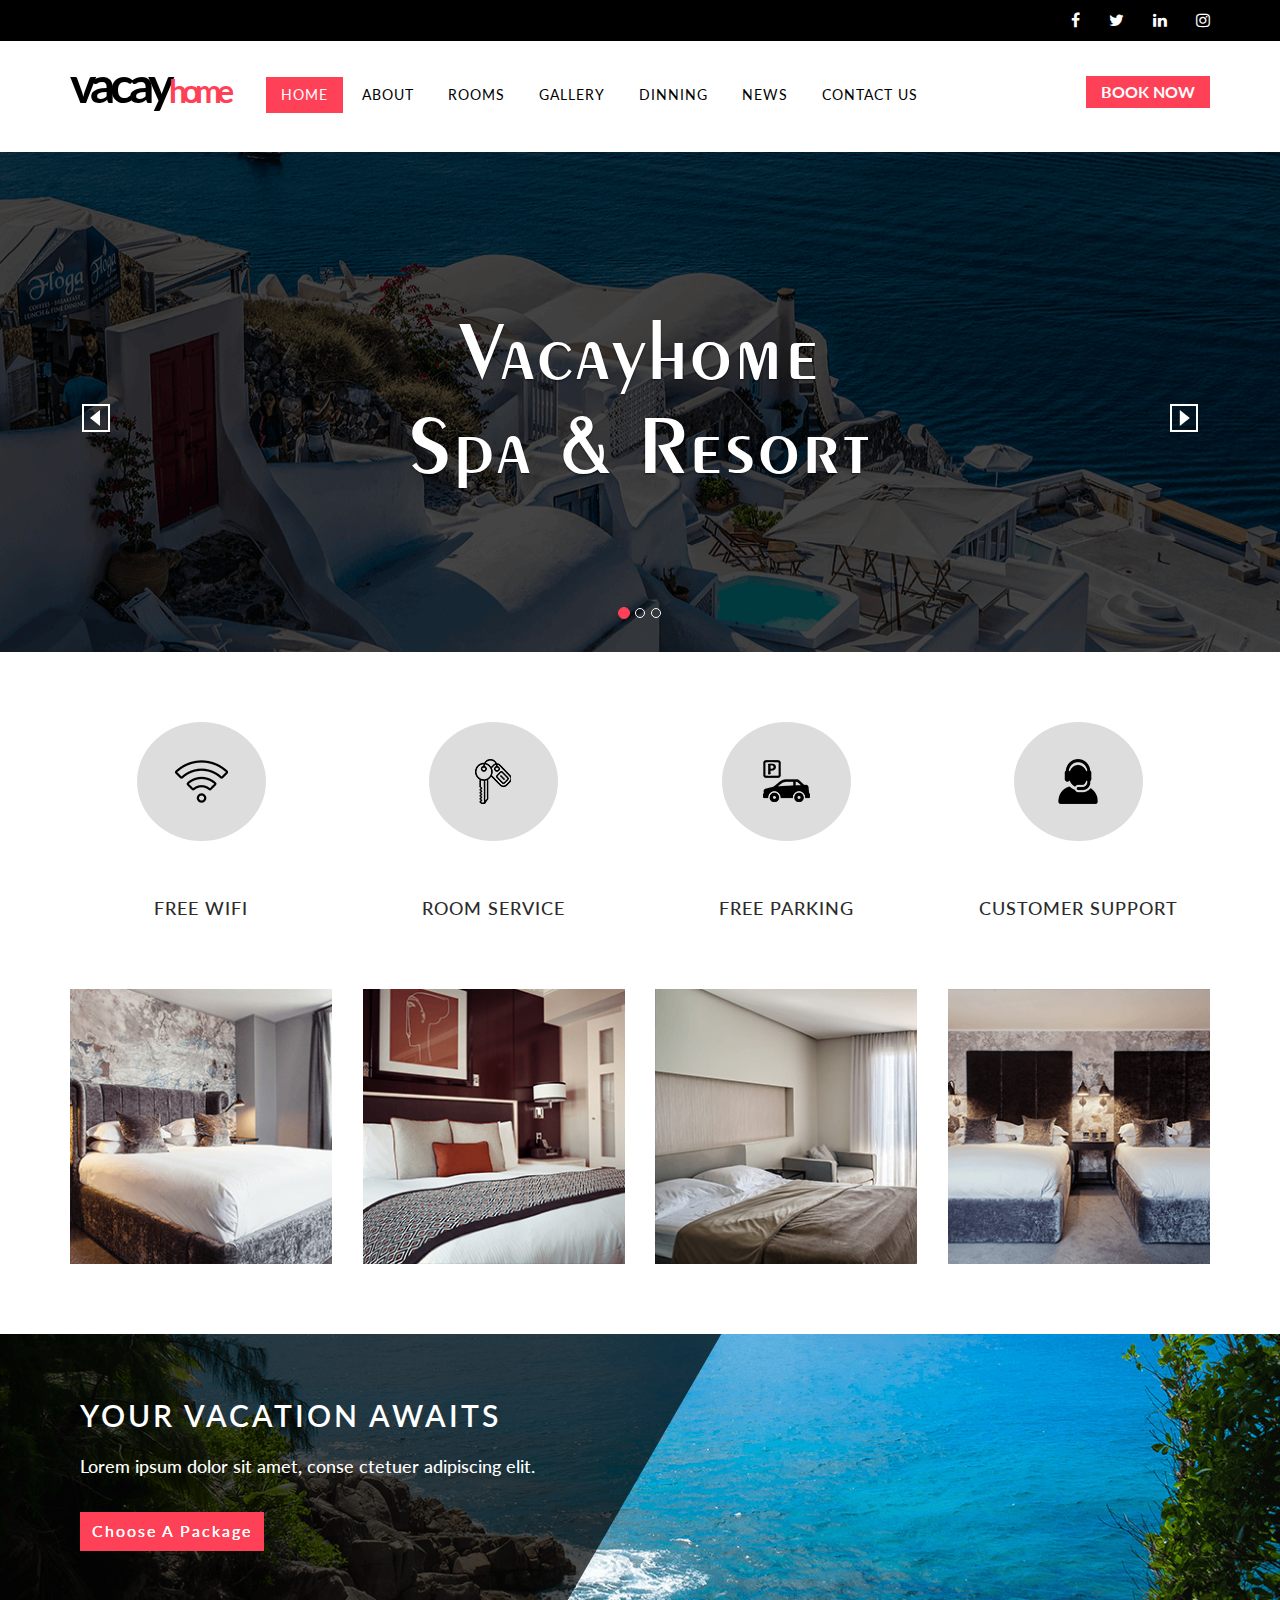
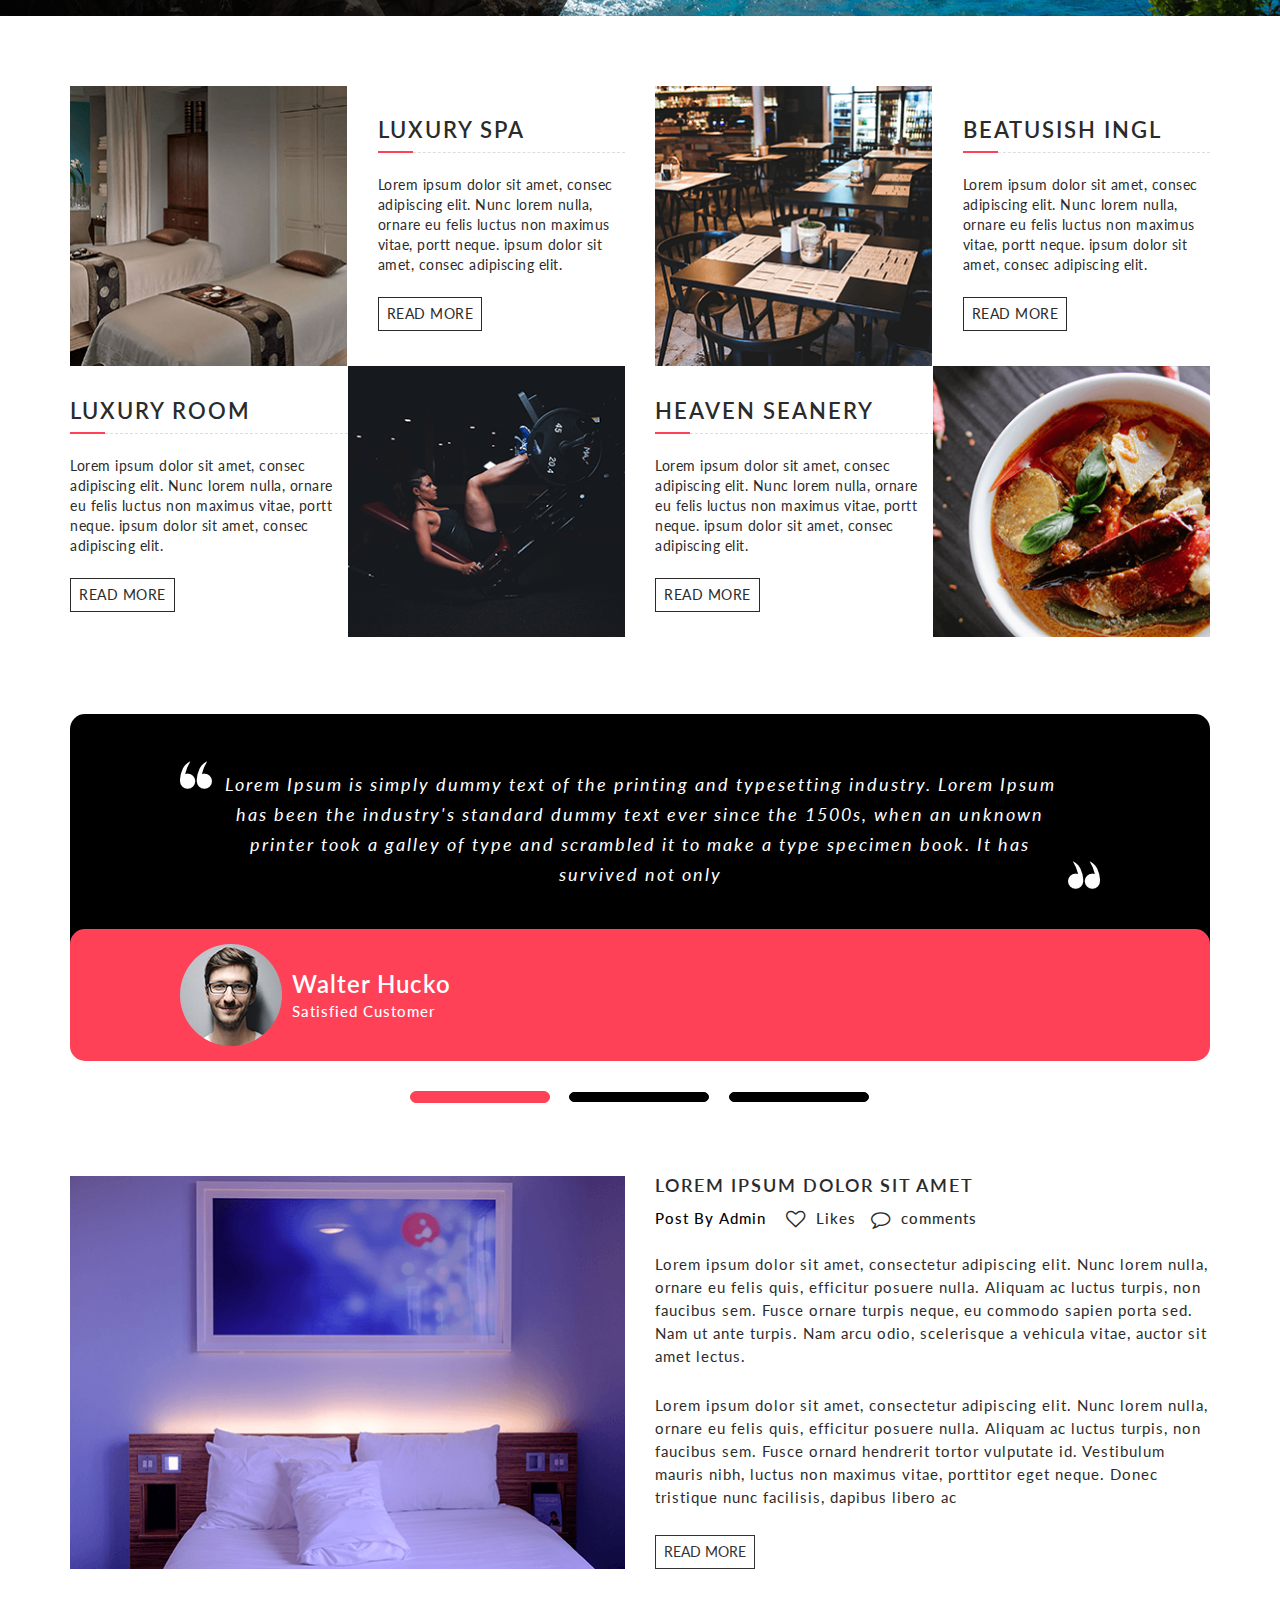
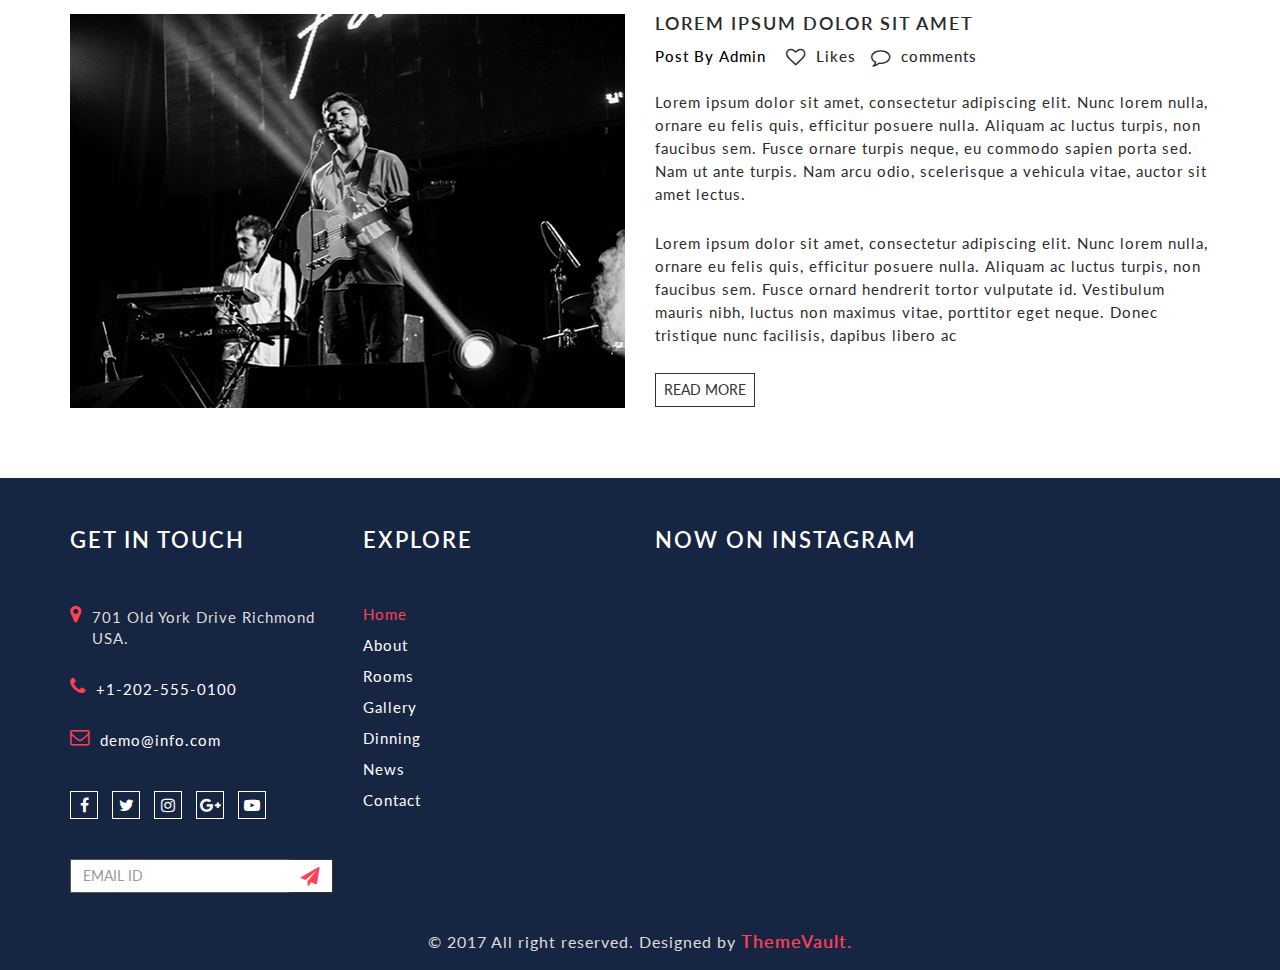
<file: vacayhome-master/index.html>
<!--Template Name: vacayhome
File Name: home.html
Author Name: ThemeVault
Author URI: http://www.themevault.net/
License URI: http://www.themevault.net/license/-->

<!DOCTYPE html>
<html lang="en">
    <head>
        <meta charset="utf-8">
        <meta http-equiv="X-UA-Compatible" content="IE=edge">
        <meta name="viewport" content="width=device-width, initial-scale=1.0">
        <link rel="icon" href="images/icons/favicon.png"/>
        <title>vacayhome</title>

        <!-- Bootstrap core CSS -->
        <link href="css/bootstrap.min.css" rel="stylesheet">
        <link href="font-awesome/css/font-awesome.min.css" rel="stylesheet" type="text/css" />
        <!-- Custom styles for this template -->
        <link href="css/style.css" rel="stylesheet">
        <link href="fonts/antonio-exotic/stylesheet.css" rel="stylesheet">
        <link rel="stylesheet" href="css/lightbox.min.css">
        <link href="css/responsive.css" rel="stylesheet">
        <script src="js/jquery.min.js" type="text/javascript"></script>
        <script src="js/bootstrap.min.js" type="text/javascript"></script>
        <script src="js/lightbox-plus-jquery.min.js" type="text/javascript"></script>
        <script src="js/instafeed.min.js" type="text/javascript"></script>
        <script src="js/custom.js" type="text/javascript"></script>
    </head>
    <body>
        <div id="page">
            <!---header top---->
            <div class="top-header">
                <div class="container">
                    <div class="row">
                        <div class="col-md-6">
                            <!--                            <a href="#"> </a>
                                                        <div class="info-block"><i class="fa fa-map"></i>701 Old York Drive Richmond USA.</div>-->
                        </div>
                        <div class="col-md-6">
                            <div class="social-grid">
                                <ul class="list-unstyled text-right">
                                    <li><a><i class="fa fa-facebook"></i></a></li>
                                    <li><a><i class="fa fa-twitter"></i></a></li>
                                    <li><a><i class="fa fa-linkedin"></i></a></li>
                                    <li><a><i class="fa fa-instagram"></i></a></li>
                                </ul>
                            </div>
                        </div>
                    </div>
                </div>
            </div>
            <!--header--->
            <header class="header-container">
                <div class="container">
                    <div class="top-row">
                        <div class="row">
                            <div class="col-md-2 col-sm-6 col-xs-6">
                                <div id="logo">
                                    <!--<a href="index.html"><img src="images/logo.png" alt="logo"></a>-->
                                    <a href="index.html"><span>vacay</span>home</a>
                                </div>                       
                            </div>
                            <div class="col-sm-6 visible-sm">
                                <div class="text-right"><button type="button" class="book-now-btn">Book Now</button></div>
                            </div>
                            <div class="col-md-8 col-sm-12 col-xs-12 remove-padd">
                                <nav class="navbar navbar-default">
                                    <div class="navbar-header page-scroll">
                                        <button data-target=".navbar-ex1-collapse" data-toggle="collapse" class="navbar-toggle" type="button">
                                            <span class="sr-only">Toggle navigation</span>
                                            <span class="icon-bar"></span>
                                            <span class="icon-bar"></span>
                                            <span class="icon-bar"></span>
                                        </button>

                                    </div>
                                    <div class="collapse navigation navbar-collapse navbar-ex1-collapse remove-space">
                                        <ul class="list-unstyled nav1 cl-effect-10">
                                            <li><a  data-hover="Home" class="active"><span>Home</span></a></li>
                                            <li><a data-hover="About"  href="about.html"><span>About</span></a></li>
                                            <li><a data-hover="Rooms"  href="rooms.html"><span>Rooms</span></a></li>
                                            <li><a data-hover="Gallery"  href="gallery.html"><span>Gallery</span></a></li>
                                            <li><a data-hover="Dinning" href="dinning.html"><span>Dinning</span></a></li>
                                            <li><a data-hover="News" href="news.html"><span>News</span></a></li>
                                            <li><a data-hover="Contact Us" href="contact.html"><span>contact Us</span></a></li>
                                        </ul>

                                    </div>
                                </nav>
                            </div>
                            <div class="col-md-2  col-sm-4 col-xs-12 hidden-sm">
                                <div class="text-right"><button type="button" class="book-now-btn">Book Now</button></div>
                            </div>
                        </div>
                    </div>
                </div>
            </header>


            <!--end-->
            <div id="myCarousel1" class="carousel slide" data-ride="carousel"> 
                <!-- Indicators -->

                <ol class="carousel-indicators">
                    <li data-target="#myCarousel1" data-slide-to="0" class="active"></li>
                    <li data-target="#myCarousel1" data-slide-to="1"></li>
                    <li data-target="#myCarousel1" data-slide-to="2"></li>
                </ol>
                <div class="carousel-inner">
                    <div class="item active"> <img src="images/banner.png" style="width:100%; height: 500px" alt="First slide">
                        <div class="carousel-caption">
                            <h1>vacayhome<br> spa & Resort</h1>
                        </div>
                    </div>
                    <div class="item"> <img src="images/banner2.png" style="width:100%; height: 500px" alt="Second slide">
                        <div class="carousel-caption">
                            <h1>vacayhome<br> spa & Resort</h1>
                        </div>
                    </div>
                    <div class="item"> <img src="images/banner3.png" style="width:100%; height: 500px" alt="Third slide">
                        <div class="carousel-caption">
                            <h1>vacayhome<br> spa & Resort</h1>
                        </div>
                    </div>

                </div>
                <a class="left carousel-control" href="#myCarousel1" data-slide="prev"> <img src="images/icons/left-arrow.png" onmouseover="this.src = 'images/icons/left-arrow-hover.png'" onmouseout="this.src = 'images/icons/left-arrow.png'" alt="left"></a>
                <a class="right carousel-control" href="#myCarousel1" data-slide="next"><img src="images/icons/right-arrow.png" onmouseover="this.src = 'images/icons/right-arrow-hover.png'" onmouseout="this.src = 'images/icons/right-arrow.png'" alt="left"></a>

            </div>
            <div class="clearfix"></div>

            <!--service block--->
            <section class="service-block">
                <div class="container">
                    <div class="row">
                        <div class="col-md-3 col-sm-3 col-xs-6 width-50">
                            <div class="service-details text-center">
                                <div class="service-image">
                                    <img alt="image" class="img-responsive" src="images/icons/wifi.png">
                                </div>
                                <h4><a>free wifi</a></h4>
                            </div>
                        </div>
                        <div class="col-md-3 col-sm-3 col-xs-6 width-50">
                            <div class="service-details text-center">
                                <div class="service-image">
                                    <img alt="image" class="img-responsive" src="images/icons/key.png">
                                </div>
                                <h4><a>room service</a></h4>
                            </div>
                        </div>
                        <div class="col-md-3 col-sm-3 col-xs-6 mt-25">
                            <div class="service-details text-center">
                                <div class="service-image">
                                    <img alt="image" class="img-responsive" src="images/icons/car.png">
                                </div>
                                <h4><a>free parking</a></h4>
                            </div>
                        </div>
                        <div class="col-md-3 col-sm-3 col-xs-6 mt-25">
                            <div class="service-details text-center">
                                <div class="service-image">
                                    <img alt="image" class="img-responsive" src="images/icons/user.png">
                                </div>
                                <h4><a>customer support</a></h4>
                            </div>
                        </div>
                    </div>
                </div>
            </section>

            <!--gallery block--->
            <section class="gallery-block gallery-front">
                <div class="container">
                    <div class="row">
                        <div class="col-lg-3 col-md-3 col-sm-3 col-xs-12">
                            <div class="gallery-image">
                                <img class="img-responsive" src="images/room1.png">
                                <div class="overlay">
                                    <a class="info pop example-image-link img-responsive" href="images/room1.png" data-lightbox="example-1"><i class="fa fa-search" aria-hidden="true"></i></a>
                                    <p><a>delux room</a></p>
                                </div>
                            </div>
                        </div>
                        <div class="col-lg-3 col-md-3 col-sm-3 col-xs-12">
                            <div class="gallery-image">
                                <img class="img-responsive" src="images/room2.png">
                                <div class="overlay">
                                    <a class="info pop example-image-link img-responsive" href="images/room2.png" data-lightbox="example-1"><i class="fa fa-search" aria-hidden="true"></i></a>
                                    <p><a>super room</a></p>
                                </div>
                            </div>
                        </div>
                        <div class="col-lg-3 col-md-3 col-sm-3 col-xs-12">
                            <div class="gallery-image">
                                <img class="img-responsive" src="images/room3.png">
                                <div class="overlay">
                                    <a class="info pop example-image-link img-responsive" href="images/room3.png" data-lightbox="example-1"><i class="fa fa-search" aria-hidden="true"></i></a>
                                    <p><a>single room</a></p>
                                </div>
                            </div>
                        </div>
                        <div class="col-lg-3 col-md-3 col-sm-3 col-xs-12">
                            <div class="gallery-image">
                                <img class="img-responsive" src="images/room4.png">
                                <div class="overlay">
                                    <a class="info pop example-image-link img-responsive" href="images/room4.png" data-lightbox="example-1"><i class="fa fa-search" aria-hidden="true"></i></a>
                                    <p><a>double room</a></p>
                                </div>
                            </div>
                        </div>
                    </div>
                </div>
            </section>

            <!--offer block-->
            <section class="vacation-offer-block">
                <div class="vacation-offer-bgbanner">
                    <div class="container">
                        <div class="row">
                            <div class="col-md-5 col-sm-6 col-xs-12">
                                <div class="vacation-offer-details">
                                    <h1>Your vacation Awaits</h1>
                                    <h4>Lorem ipsum dolor sit amet, conse ctetuer adipiscing elit.</h4>
                                    <button type="button" class="btn btn-default">Choose a package</button>
                                </div>
                            </div>
                        </div>
                    </div>
                </div>
            </section>
            <!--End-->

            <!----resort-overview--->
            <section class="resort-overview-block">
                <div class="container">
                    <div class="row">
                        <div class="col-md-6 col-sm-12 col-xs-12 remove-padd-right">
                            <div class="side-A">
                                <div class="product-thumb">
                                    <div class="image">
                                        <a><img src="images/category1.png" class="img-responsive" alt="image"></a>
                                    </div>
                                </div>
                            </div>
                            <div class="side-B">
                                <div class="product-desc-side">
                                    <h3><a>luxury spa</a></h3>
                                    <p>Lorem ipsum dolor sit amet, consec adipiscing elit. Nunc lorem nulla, ornare eu felis luctus non maximus vitae, portt neque. ipsum dolor sit amet, consec adipiscing elit.</p>
                                    <div class="links"><a href="single-blog.html">Read more</a></div>
                                </div>
                            </div>
                        </div>
                        <div class="clear"></div>
                        <div class="col-md-6 col-sm-12 col-xs-12 remove-padd-left">
                            <div class="side-A">
                                <div class="product-thumb">
                                    <div class="image">
                                        <a><img alt="image" class="img-responsive" src="images/category2.png"></a>
                                    </div>
                                </div>
                            </div>
                            <div class="side-B">
                                <div class="product-desc-side">
                                    <h3><a>Beatusish ingl</a></h3>
                                    <p>Lorem ipsum dolor sit amet, consec adipiscing elit. Nunc lorem nulla, ornare eu felis luctus non maximus vitae, portt neque. ipsum dolor sit amet, consec adipiscing elit.</p>
                                    <div class="links"><a href="single-blog.html">Read more</a></div>
                                </div>
                            </div>
                        </div>
                        <div class="clear"></div>
                        <div class="col-md-6 col-sm-12 col-xs-12 remove-padd-right">
                            <div class="side-A">
                                <div class="product-desc-side">
                                    <h3><a>luxury room</a></h3>
                                    <p>Lorem ipsum dolor sit amet, consec adipiscing elit. Nunc lorem nulla, ornare eu felis luctus non maximus vitae, portt neque. ipsum dolor sit amet, consec adipiscing elit.</p>
                                    <div class="links"><a href="single-blog.html">Read more</a></div>
                                </div>
                            </div>

                            <div class="side-B">
                                <div class="product-thumb">
                                    <div class="image txt-rgt">
                                        <a class="arrow-left"><img src="images/category3.png" class="img-responsive" alt="imaga"></a>
                                    </div>
                                </div>
                            </div>
                        </div>
                        <div class="clear"></div>
                        <div class="col-md-6 col-sm-12 col-xs-12 remove-padd-left">
                            <div class="side-A">
                                <div class="product-desc-side">
                                    <h3><a>heaven seanery</a></h3>
                                    <p>Lorem ipsum dolor sit amet, consec adipiscing elit. Nunc lorem nulla, ornare eu felis luctus non maximus vitae, portt neque. ipsum dolor sit amet, consec adipiscing elit.</p>
                                    <div class="links"><a href="single-blog.html">Read more</a></div>
                                </div>
                            </div>

                            <div class="side-B">
                                <div class="product-thumb txt-rgt">
                                    <div class="image">
                                        <a class="arrow-left"><img src="images/category4.png" class="img-responsive" alt="imaga"></a>
                                    </div>
                                </div>
                            </div>
                        </div>
                        <div class="clearfix"></div>

                    </div>
                </div>
            </section>

            <!-----blog slider----->
            <!--blog trainer block-->
            <section class="blog-block-slider">
                <div class="blog-block-slider-fix-image">
                    <div id="myCarousel2" class="carousel slide" data-ride="carousel">
                        <div class="container">
                            <!-- Wrapper for slides -->
                            <ol class="carousel-indicators">
                                <li data-target="#myCarousel2" data-slide-to="0" class="active"></li>
                                <li data-target="#myCarousel2" data-slide-to="1"></li>
                                <li data-target="#myCarousel2" data-slide-to="2"></li>
                            </ol>
                            <div class="carousel-inner" role="listbox">
                                <div class="item active">
                                    <div class="blog-box">
                                        <p>Lorem Ipsum is simply dummy text of the printing and typesetting industry. Lorem Ipsum has been the industry's standard dummy text ever since the 1500s, when an unknown printer took a galley of type and scrambled it to make a type specimen book. It has survived not only</p>
                                    </div>
                                    <div class="blog-view-box">
                                        <div class="media">
                                            <div class="media-left">
                                                <img src="images/client1.png" class="media-object">
                                            </div>
                                            <div class="media-body">
                                                <h3 class="media-heading blog-title">Walter Hucko</h3>
                                                <h5 class="blog-rev">Satisfied Customer</h5>
                                            </div>
                                        </div>
                                    </div>
                                </div>
                                <div class="item">
                                    <div class="blog-box">
                                        <p>Lorem Ipsum is simply dummy text of the printing and typesetting industry. Lorem Ipsum has been the industry's standard dummy text ever since the 1500s, when an unknown printer took a galley of type and scrambled it to make a type specimen book. It has survived not only</p>
                                    </div>
                                    <div class="blog-view-box">
                                        <div class="media">
                                            <div class="media-left">
                                                <img src="images/client2.png" class="media-object">
                                            </div>
                                            <div class="media-body">
                                                <h3 class="media-heading blog-title">Jules Boutin</h3>
                                                <h5 class="blog-rev">Satisfied Customer</h5>
                                            </div>
                                        </div>
                                    </div>
                                </div>
                                <div class="item">
                                    <div class="blog-box">
                                        <p>Lorem Ipsum is simply dummy text of the printing and typesetting industry. Lorem Ipsum has been the industry's standard dummy text ever since the 1500s, when an unknown printer took a galley of type and scrambled it to make a type specimen book. It has survived not only</p>
                                    </div>
                                    <div class="blog-view-box">
                                        <div class="media">
                                            <div class="media-left">
                                                <img src="images/client3.png" class="media-object">
                                            </div>
                                            <div class="media-body">
                                                <h3 class="media-heading blog-title">Attilio Marzi</h3>
                                                <h5 class="blog-rev">Satisfied Customer</h5>
                                            </div>
                                        </div>
                                    </div>
                                </div>
                            </div>
                        </div>
                    </div>
                </div>
                <div class="clearfix"></div>
            </section>

            <!---blog block--->
            <section class="blog-block">
                <div class="container">
                    <div class="row offspace-45">
                        <div class="view-set-block">
                            <div class="col-md-6 col-sm-6 col-xs-12">
                                <div class="event-blog-image">
                                    <img alt="image" class="img-responsive" src="images/blog1.png">
                                </div>
                            </div>
                            <div class="col-md-6 col-sm-6 col-xs-12 side-in-image">
                                <div class="event-blog-details">
                                    <h4><a href="single-blog.html">Lorem ipsum dolor sit amet</a></h4>
                                    <h5>Post By Admin <a><i aria-hidden="true" class="fa fa-heart-o fa-lg"></i>Likes</a><a><i aria-hidden="true" class="fa fa-comment-o fa-lg"></i>comments</a></h5>
                                    <p>Lorem ipsum dolor sit amet, consectetur adipiscing elit. Nunc lorem nulla, ornare eu felis quis, efficitur posuere nulla. Aliquam ac luctus turpis, non faucibus sem. Fusce ornare turpis neque, eu commodo sapien porta sed. Nam ut ante turpis. Nam arcu odio, scelerisque a vehicula vitae, auctor sit amet lectus. </p>
                                    <p>Lorem ipsum dolor sit amet, consectetur adipiscing elit. Nunc lorem nulla, ornare eu felis quis, efficitur posuere nulla. Aliquam ac luctus turpis, non faucibus sem. Fusce ornard hendrerit tortor vulputate id. Vestibulum mauris nibh, luctus non maximus vitae, porttitor eget neque. Donec tristique nunc facilisis, dapibus libero ac</p>
                                    <a class="btn btn-default" href="single-blog.html">Read More</a>
                                </div>
                            </div>
                        </div>
                    </div>
                    <div class="row offspace-45">
                        <div class="view-set-block">
                            <div class="col-md-6 col-sm-6 col-xs-12">
                                <div class="event-blog-image">
                                    <img alt="image" class="img-responsive" src="images/blog2.png">
                                </div>
                            </div>
                            <div class="col-md-6 col-sm-6 col-xs-12 side-in-image">
                                <div class="event-blog-details">
                                    <h4><a href="single-blog.html">Lorem ipsum dolor sit amet</a></h4>
                                    <h5>Post By Admin <a><i aria-hidden="true" class="fa fa-heart-o fa-lg"></i>Likes</a><a><i aria-hidden="true" class="fa fa-comment-o fa-lg"></i>comments</a></h5>
                                    <p>Lorem ipsum dolor sit amet, consectetur adipiscing elit. Nunc lorem nulla, ornare eu felis quis, efficitur posuere nulla. Aliquam ac luctus turpis, non faucibus sem. Fusce ornare turpis neque, eu commodo sapien porta sed. Nam ut ante turpis. Nam arcu odio, scelerisque a vehicula vitae, auctor sit amet lectus. </p>
                                    <p>Lorem ipsum dolor sit amet, consectetur adipiscing elit. Nunc lorem nulla, ornare eu felis quis, efficitur posuere nulla. Aliquam ac luctus turpis, non faucibus sem. Fusce ornard hendrerit tortor vulputate id. Vestibulum mauris nibh, luctus non maximus vitae, porttitor eget neque. Donec tristique nunc facilisis, dapibus libero ac</p>
                                    <a class="btn btn-default" href="single-blog.html">Read More</a>
                                </div>
                            </div>
                        </div>
                    </div>
                </div>
            </section>

            <!---footer--->
            <footer>
                <div class="container">
                    <div class="row">
                        <div class="col-md-3 col-sm-6 col-xs-12 width-set-50">
                            <div class="footer-details">
                                <h4>Get in touch</h4>
                                <ul class="list-unstyled footer-contact-list">
                                    <li>
                                        <i class="fa fa-map-marker fa-lg"></i>
                                        <p>701 Old York Drive Richmond USA.</p>
                                    </li>
                                    <li>
                                        <i class="fa fa-phone fa-lg"></i>
                                        <p><a href="tel:+1-202-555-0100"> +1-202-555-0100</a></p>
                                    </li>
                                    <li>
                                        <i class="fa fa-envelope-o fa-lg"></i>
                                        <p><a href="mailto:demo@info.com"> demo@info.com</a></p>
                                    </li>
                                </ul>
                                <div class="footer-social-icon">
                                    <a href="#"><i class="fa fa-facebook"></i></a>
                                    <a href="#"><i class="fa fa-twitter"></i></a>                           
                                    <a href="#"><i class="fa fa-instagram"></i></a>
                                    <a href="#"><i class="fa fa-google-plus"></i></a>
                                    <a href="#"><i class="fa fa-youtube-play"></i></a>
                                </div>
                                <div class="input-group" id="subscribe">
                                    <input type="text" class="form-control subscribe-box" value="" name="subscribe" placeholder="EMAIL ID">
                                    <span class="input-group-btn">
                                        <button type="button" class="btn subscribe-button"><i class="fa fa-paper-plane fa-lg"></i></button>
                                    </span>
                                </div>
                            </div>
                        </div>
                        <div class="col-md-3 col-sm-6 col-xs-12 width-50 width-set-50">
                            <div class="footer-details">
                                <h4>explore</h4>
                                <ul class="list-unstyled footer-links">
                                    <li class="active"><a>Home</a></li>
                                    <li><a href="about.html">About</a></li>
                                    <li><a href="rooms.html">Rooms</a></li>
                                    <li><a href="gallery.html">Gallery</a></li>
                                    <li><a href="#">Dinning</a></li>
                                    <li> <a href="news.html">News</a></li>
                                    <li> <a href="contact.html">Contact</a></li>
                                </ul>
                            </div>
                        </div>
                        <div class="col-md-6 col-sm-12 col-xs-12">
                            <div class="footer-details">
                                <h4>Now On Instagram</h4>
                                <div class="row">
                                    <div class="instagram-images">
                                        <div id="instafeed"></div>
                                    </div>
                                </div>
                            </div>
                        </div>
                    </div>

                    <div class="copyright">
                        &copy; 2017 All right reserved. Designed by <a href="http://www.themevault.net/" target="_blank">ThemeVault.</a>
                    </div>

                </div>
            </footer>

            <!--back to top--->
            <a style="display: none;" href="javascript:void(0);" class="scrollTop back-to-top" id="back-to-top">
                <span><i aria-hidden="true" class="fa fa-angle-up fa-lg"></i></span>
                <span>Top</span>
            </a>

        </div>
    </body>
</html>
</file>
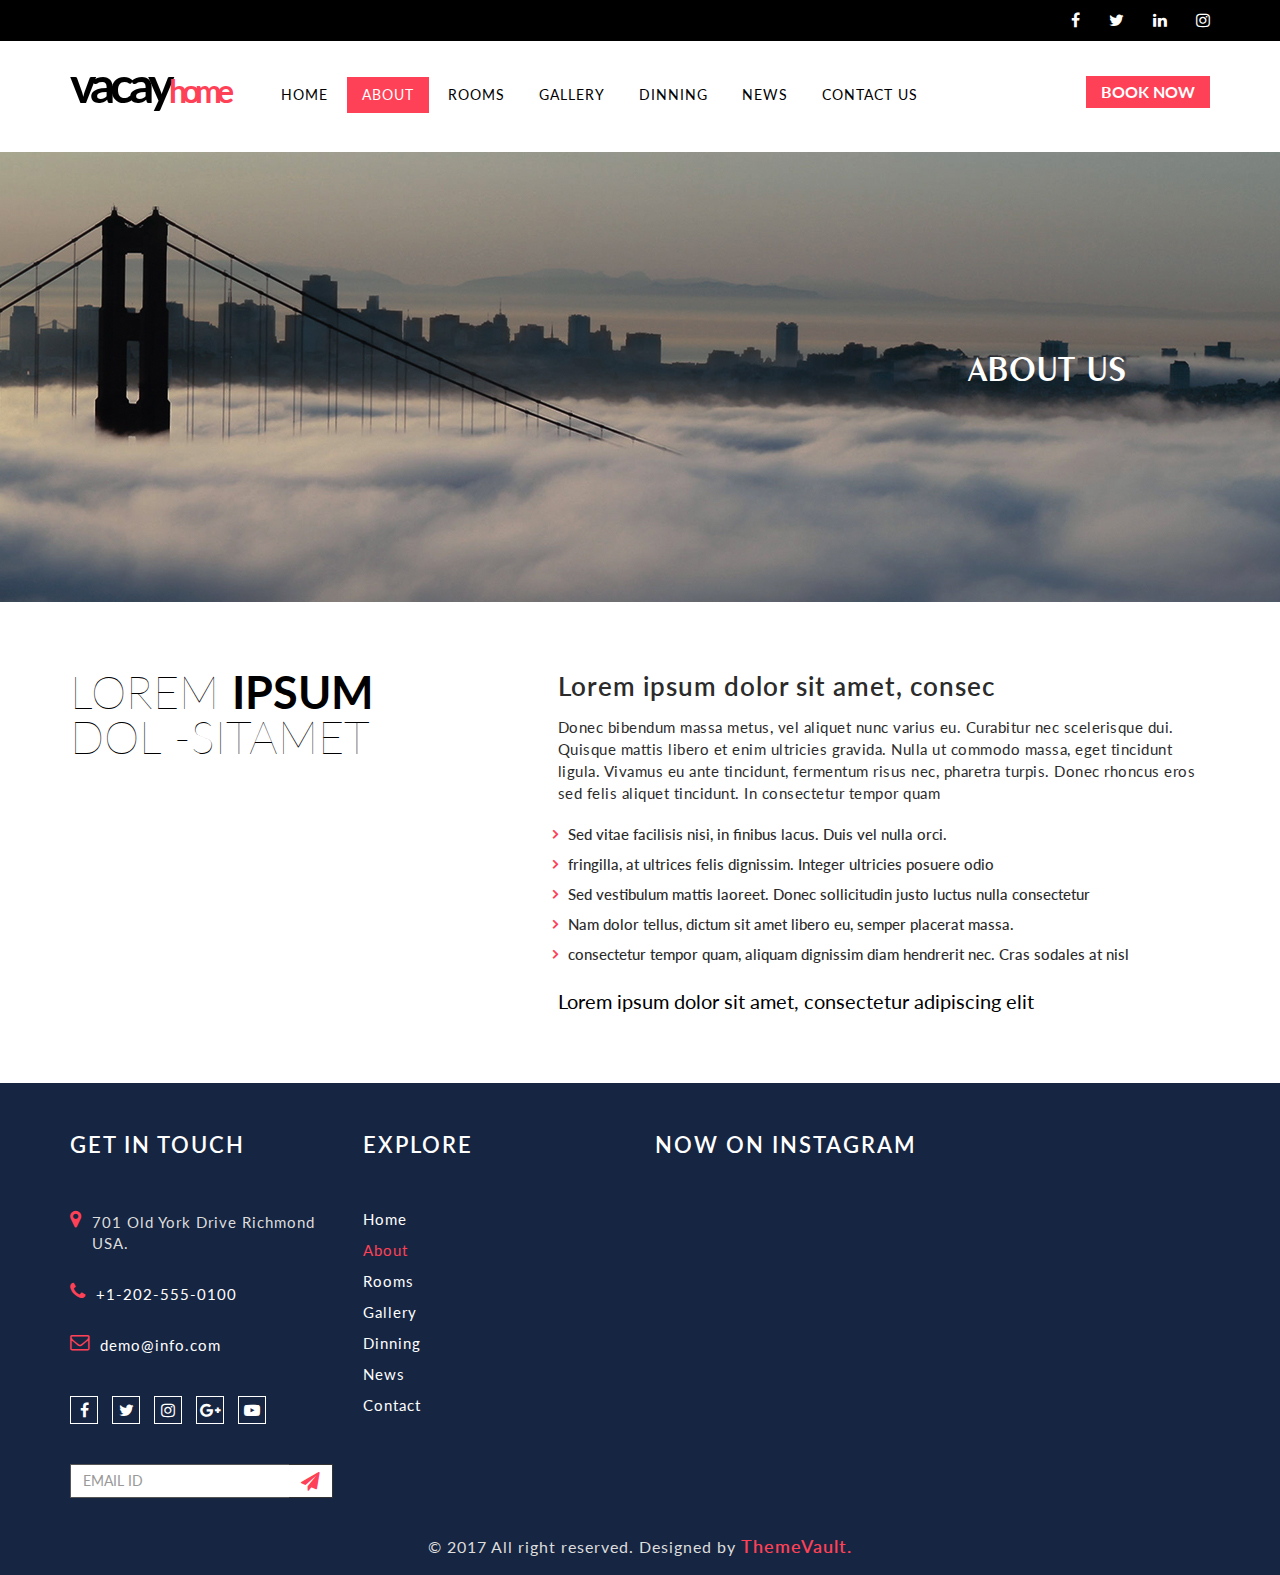
<file: about.html>
<!--Template Name: vacayhome
File Name: about.html
Author Name: ThemeVault
Author URI: http://www.themevault.net/
License URI: http://www.themevault.net/license/-->

<!DOCTYPE html>
<html lang="en">
    <head>
        <meta charset="utf-8">
        <meta http-equiv="X-UA-Compatible" content="IE=edge">
        <meta name="viewport" content="width=device-width, initial-scale=1.0">
        <link rel="icon" href="images/icons/favicon.png"/>
        <title>vacayhome</title>

        <!-- Bootstrap core CSS -->
        <link href="css/bootstrap.min.css" rel="stylesheet">
        <link href="font-awesome/css/font-awesome.min.css" rel="stylesheet" type="text/css" />
        <!-- Custom styles for this template -->
        <link href="css/style.css" rel="stylesheet">
        <link href="fonts/antonio-exotic/stylesheet.css" rel="stylesheet">
        <link rel="stylesheet" href="css/lightbox.min.css">
        <link href="css/responsive.css" rel="stylesheet">
        <script src="js/jquery.min.js" type="text/javascript"></script>
        <script src="js/bootstrap.min.js" type="text/javascript"></script>
        <script src="js/lightbox-plus-jquery.min.js" type="text/javascript"></script>
        <script src="js/instafeed.min.js" type="text/javascript"></script>
        <script src="js/custom.js" type="text/javascript"></script>
    </head>
    <body>
        <div id="page">
            <!---header top---->
            <div class="top-header">
                <div class="container">
                    <div class="row">
                        <div class="col-md-6">

                        </div>
                        <div class="col-md-6"><div class="social-grid">
                                <ul class="list-unstyled text-right">
                                    <li><a><i class="fa fa-facebook"></i></a></li>
                                    <li><a><i class="fa fa-twitter"></i></a></li>
                                    <li><a><i class="fa fa-linkedin"></i></a></li>
                                    <li><a><i class="fa fa-instagram"></i></a></li>
                                </ul>
                            </div></div>
                    </div>
                </div>
            </div>
            <!--header--->
            <header class="header-container">
                <div class="container">
                    <div class="top-row">
                        <div class="row">
                            <div class="col-md-2 col-sm-6 col-xs-6">
                                <div id="logo">
                                    <!--<a href="index.html"><img src="images/logo.png" alt="logo"></a>-->
                                    <a href="index.html"><span>vacay</span>home</a>
                                </div>                       
                            </div>
                            <div class="col-sm-6 visible-sm">
                                <div class="text-right"><button type="button" class="book-now-btn">Book Now</button></div>
                            </div>
                            <div class="col-md-8 col-sm-12 col-xs-12 remove-padd">
                                <nav class="navbar navbar-default">
                                    <div class="navbar-header page-scroll">
                                        <button data-target=".navbar-ex1-collapse" data-toggle="collapse" class="navbar-toggle" type="button">
                                            <span class="sr-only">Toggle navigation</span>
                                            <span class="icon-bar"></span>
                                            <span class="icon-bar"></span>
                                            <span class="icon-bar"></span>
                                        </button>

                                    </div>
                                    <div class="collapse navigation navbar-collapse navbar-ex1-collapse remove-space">
                                        <ul class="list-unstyled nav1 cl-effect-10">
                                            <li><a data-hover="Home" href="index.html"><span>Home</span></a></li>
                                            <li><a data-hover="About"  class="active"><span>About</span></a></li>
                                            <li><a data-hover="Rooms" href="rooms.html"><span>Rooms</span></a></li>
                                            <li><a data-hover="Gallery"  href="gallery.html"><span>Gallery</span></a></li>
                                            <li><a data-hover="Dinning" href="dinning.html"><span>Dinning</span></a></li>
                                            <li><a data-hover="News" href="news.html"><span>News</span></a></li>
                                            <li><a data-hover="Contact Us" href="contact.html"><span>contact Us</span></a></li>
                                        </ul>
                                    </div>
                                </nav>
                            </div>
                            <div class="col-md-2  col-sm-4 col-xs-12 hidden-sm">
                                <div class="text-right"><button type="button" class="book-now-btn">Book Now</button></div>
                            </div>
                        </div>
                    </div>
                </div>
            </header>


            <!--end-->
            <section class="image-head-wrapper" style="background-image: url('images/banner3.jpg');">
                <div class="inner-wrapper">
                    <h1>About us</h1>
                </div>
            </section>
            <div class="clearfix"></div>


            <section class="about-block">
                <div class="container">
                    <div class="row">
                        <div class="col-md-5 about-left">
                            <p>Lorem <label>ipsum</label> dol  <span>-sitamet</span></p>
                        </div>
                        <div class="col-md-7 about-right">
                            <h3>Lorem ipsum dolor sit amet, consec</h3>
                            <p>Donec bibendum massa metus, vel aliquet nunc varius eu. Curabitur nec scelerisque dui. Quisque mattis libero et enim ultricies gravida. Nulla ut commodo massa, eget tincidunt ligula. Vivamus eu ante tincidunt, fermentum risus nec, pharetra turpis. Donec rhoncus eros sed felis aliquet tincidunt. In consectetur tempor quam</p>
                            <ul class="list-unstyled list-inline">
                                <li>Sed vitae facilisis nisi, in finibus lacus. Duis vel nulla orci.</li>
                                <li>fringilla, at ultrices felis dignissim. Integer ultricies posuere odio</li>
                                <li>Sed vestibulum mattis laoreet. Donec sollicitudin justo luctus nulla consectetur</li>
                                <li>Nam dolor tellus, dictum sit amet libero eu, semper placerat massa.</li>
                                <li>consectetur tempor quam, aliquam dignissim diam hendrerit nec. Cras sodales at nisl</li>
                            </ul>
                            <span>Lorem ipsum dolor sit amet, consectetur adipiscing elit</span>
                        </div>
                    </div>
                    <div class="clearfix"> </div>
                </div>
            </section>

            <!---footer--->
            <footer>
                <div class="container">
                    <div class="row">
                        <div class="col-md-3 col-sm-6 col-xs-12 width-set-50">
                            <div class="footer-details">
                                <h4>Get in touch</h4>
                                <ul class="list-unstyled footer-contact-list">
                                    <li>
                                        <i class="fa fa-map-marker fa-lg"></i>
                                        <p>701 Old York Drive Richmond USA.</p>
                                    </li>
                                    <li>
                                        <i class="fa fa-phone fa-lg"></i>
                                        <p><a href="tel:+1-202-555-0100"> +1-202-555-0100</a></p>
                                    </li>
                                    <li>
                                        <i class="fa fa-envelope-o fa-lg"></i>
                                        <p><a href="mailto:demo@info.com"> demo@info.com</a></p>
                                    </li>
                                </ul>
                                <div class="footer-social-icon">
                                    <a href="#"><i class="fa fa-facebook"></i></a>
                                    <a href="#"><i class="fa fa-twitter"></i></a>                           
                                    <a href="#"><i class="fa fa-instagram"></i></a>
                                    <a href="#"><i class="fa fa-google-plus"></i></a>
                                    <a href="#"><i class="fa fa-youtube-play"></i></a>
                                </div>
                                <div class="input-group" id="subscribe">
                                    <input type="text" class="form-control subscribe-box" value="" name="subscribe" placeholder="EMAIL ID">
                                    <span class="input-group-btn">
                                        <button type="button" class="btn subscribe-button"><i class="fa fa-paper-plane fa-lg"></i></button>
                                    </span>
                                </div>
                            </div>
                        </div>
                        <div class="col-md-3 col-sm-6 col-xs-12 width-50 width-set-50">
                            <div class="footer-details">
                                <h4>explore</h4>
                                <ul class="list-unstyled footer-links">
                                    <li><a href="index.html">Home</a></li>
                                    <li class="active"><a>About</a></li>
                                    <li><a href="rooms.html">Rooms</a></li>
                                    <li><a href="gallery.html">Gallery</a></li>
                                    <li><a href="#">Dinning</a></li>
                                    <li> <a href="news.html">News</a></li>
                                    <li> <a href="contact.html">Contact</a></li>
                                </ul>
                            </div>
                        </div>
                        <div class="col-md-6 col-sm-12 col-xs-12">
                            <div class="footer-details">
                                <h4>Now On Instagram</h4>
                                <div class="row">
                                    <div class="instagram-images">
                                        <div id="instafeed"></div>
                                    </div>
                                </div>
                            </div>
                        </div>
                    </div>

                    <div class="copyright">
                        &copy; 2017 All right reserved. Designed by <a href="http://www.themevault.net/" target="_blank">ThemeVault.</a>
                    </div>

                </div>
            </footer>

            <!--back to top--->
            <a style="display: none;" href="javascript:void(0);" class="scrollTop back-to-top" id="back-to-top">
                <span><i aria-hidden="true" class="fa fa-angle-up fa-lg"></i></span>
                <span>Top</span>
            </a>

        </div>
    </body>
</html>
</file>
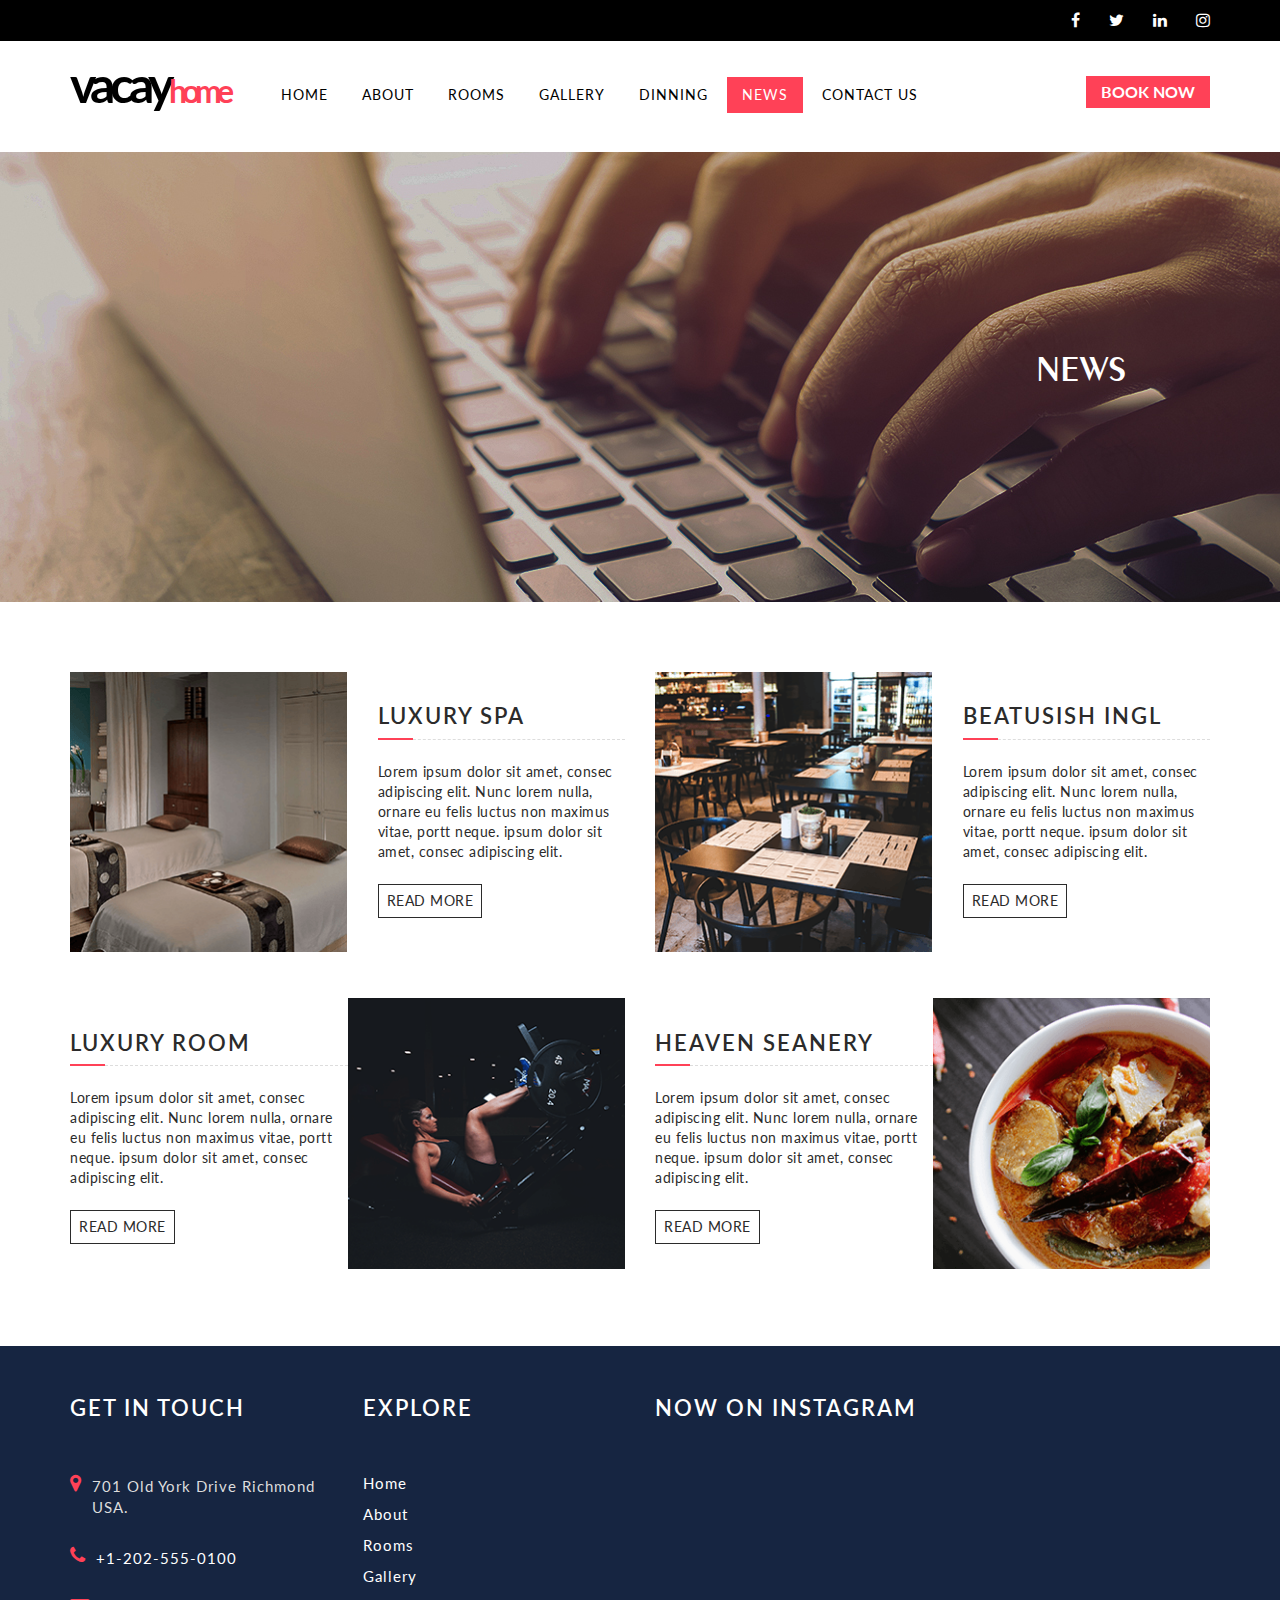
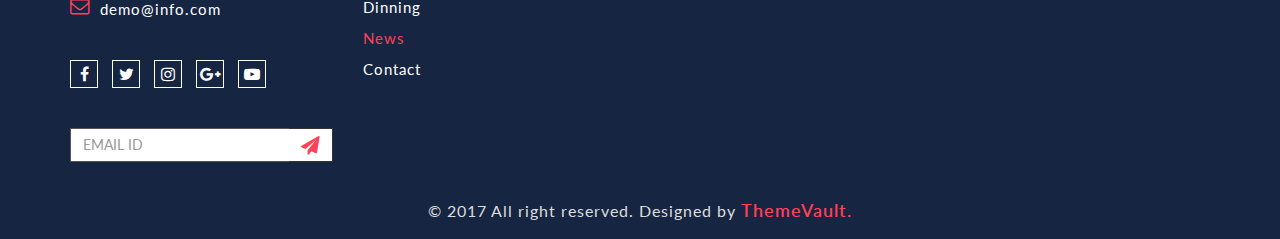
<file: news.html>
<!--Template Name: vacayhome
File Name: news.html
Author Name: ThemeVault
Author URI: http://www.themevault.net/
License URI: http://www.themevault.net/license/-->

<!DOCTYPE html>
<html lang="en">
    <head>
        <meta charset="utf-8">
        <meta http-equiv="X-UA-Compatible" content="IE=edge">
        <meta name="viewport" content="width=device-width, initial-scale=1.0">
        <link rel="icon" href="images/icons/favicon.png"/>
        <title>vacayhome</title>

        <!-- Bootstrap core CSS -->
        <link href="css/bootstrap.min.css" rel="stylesheet">
        <link href="font-awesome/css/font-awesome.min.css" rel="stylesheet" type="text/css" />
        <!-- Custom styles for this template -->
        <link href="css/style.css" rel="stylesheet">
        <link href="fonts/antonio-exotic/stylesheet.css" rel="stylesheet">
        <link rel="stylesheet" href="css/lightbox.min.css">
        <link href="css/responsive.css" rel="stylesheet">
        <script src="js/jquery.min.js" type="text/javascript"></script>
        <script src="js/bootstrap.min.js" type="text/javascript"></script>
        <script src="js/lightbox-plus-jquery.min.js" type="text/javascript"></script>
        <script src="js/instafeed.min.js" type="text/javascript"></script>
        <script src="js/custom.js" type="text/javascript"></script>
    </head>
    <body>
        <div id="page">
            <!---header top---->
            <div class="top-header">
                <div class="container">
                    <div class="row">
                        <div class="col-md-6">

                        </div>
                        <div class="col-md-6"><div class="social-grid">
                                <ul class="list-unstyled text-right">
                                    <li><a><i class="fa fa-facebook"></i></a></li>
                                    <li><a><i class="fa fa-twitter"></i></a></li>
                                    <li><a><i class="fa fa-linkedin"></i></a></li>
                                    <li><a><i class="fa fa-instagram"></i></a></li>
                                </ul>
                            </div></div>
                    </div>
                </div>
            </div>
            <!--header--->
            <header class="header-container">
                <div class="container">
                    <div class="top-row">
                        <div class="row">
                            <div class="col-md-2 col-sm-6 col-xs-6">
                                <div id="logo">
                                    <!--<a href="index.html"><img src="images/logo.png" alt="logo"></a>-->
                                    <a href="index.html"><span>vacay</span>home</a>
                                </div>                       
                            </div>
                            <div class="col-sm-6 visible-sm">
                                <div class="text-right"><button type="button" class="book-now-btn">Book Now</button></div>
                            </div>
                            <div class="col-md-8 col-sm-12 col-xs-12 remove-padd">
                                <nav class="navbar navbar-default">
                                    <div class="navbar-header page-scroll">
                                        <button data-target=".navbar-ex1-collapse" data-toggle="collapse" class="navbar-toggle" type="button">
                                            <span class="sr-only">Toggle navigation</span>
                                            <span class="icon-bar"></span>
                                            <span class="icon-bar"></span>
                                            <span class="icon-bar"></span>
                                        </button>

                                    </div>
                                    <div class="collapse navigation navbar-collapse navbar-ex1-collapse remove-space">
                                        <ul class="list-unstyled nav1 cl-effect-10">
                                            <li><a  data-hover="Home" href="index.html"><span>Home</span></a></li>
                                            <li><a data-hover="About"  href="about.html"><span>About</span></a></li>
                                            <li><a data-hover="Rooms" href="rooms.html"><span>Rooms</span></a></li>
                                            <li><a data-hover="Gallery"  href="gallery.html"><span>Gallery</span></a></li>
                                            <li><a data-hover="Dinning" href="dinning.html"><span>Dinning</span></a></li>
                                            <li><a data-hover="News" class="active"><span>News</span></a></li>
                                            <li><a data-hover="Contact Us" href="contact.html"><span>contact Us</span></a></li>
                                        </ul>
                                    </div>
                                </nav>
                            </div>
                            <div class="col-md-2  col-sm-4 col-xs-12 hidden-sm">
                                <div class="text-right"><button type="button" class="book-now-btn">Book Now</button></div>
                            </div>
                        </div>
                    </div>
                </div>
            </header>


            <!--end-->
            <section class="image-head-wrapper" style="background-image: url('images/banner5.jpg');">
                <div class="inner-wrapper">
                    <h1>News</h1>
                </div>
            </section>
            <div class="clearfix"></div>

            <section class="resort-overview-block">
                <div class="container">
                    <div class="row">
                        <div class="col-md-6 col-sm-12 col-xs-12 remove-padd-right">
                            <div class="side-A">
                                <div class="product-thumb">
                                    <div class="image">
                                        <a href="single-blog.html"><img alt="image" class="img-responsive" src="images/category1.png"></a>
                                    </div>
                                </div>
                            </div>
                            <div class="side-B">
                                <div class="product-desc-side">
                                    <h3><a href="single-blog.html">luxury spa</a></h3>
                                    <p>Lorem ipsum dolor sit amet, consec adipiscing elit. Nunc lorem nulla, ornare eu felis luctus non maximus vitae, portt neque. ipsum dolor sit amet, consec adipiscing elit.</p>
                                    <div class="links"><a href="single-blog.html">Read more</a></div>
                                </div>
                            </div>
                        </div>
                        <div class="clear"></div>
                        <div class="col-md-6 col-sm-12 col-xs-12 remove-padd-left">
                            <div class="side-A">
                                <div class="product-thumb">
                                    <div class="image">
                                        <a href="single-blog.html"><img src="images/category2.png" class="img-responsive" alt="image"></a>
                                    </div>
                                </div>
                            </div>
                            <div class="side-B">
                                <div class="product-desc-side">
                                    <h3><a href="single-blog.html">Beatusish ingl</a></h3>
                                    <p>Lorem ipsum dolor sit amet, consec adipiscing elit. Nunc lorem nulla, ornare eu felis luctus non maximus vitae, portt neque. ipsum dolor sit amet, consec adipiscing elit.</p>
                                    <div class="links"><a href="single-blog.html">Read more</a></div>
                                </div>
                            </div>
                        </div>
                        <div class="clear"></div>
                        <div class="col-md-12 offspace-45"></div>
                        <div class="col-md-6 col-sm-12 col-xs-12 remove-padd-right">
                            <div class="side-A">
                                <div class="product-desc-side">
                                    <h3><a href="single-blog.html">luxury room</a></h3>
                                    <p>Lorem ipsum dolor sit amet, consec adipiscing elit. Nunc lorem nulla, ornare eu felis luctus non maximus vitae, portt neque. ipsum dolor sit amet, consec adipiscing elit.</p>
                                    <div class="links"><a href="single-blog.html">Read more</a></div>
                                </div>
                            </div>

                            <div class="side-B">
                                <div class="product-thumb">
                                    <div class="image txt-rgt">
                                        <a class="arrow-left" href="single-blog.html"><img alt="imaga" class="img-responsive" src="images/category3.png"></a>
                                    </div>
                                </div>
                            </div>
                        </div>
                        <div class="clear"></div>
                        <div class="col-md-6 col-sm-12 col-xs-12 remove-padd-left">
                            <div class="side-A">
                                <div class="product-desc-side">
                                    <h3><a href="single-blog.html">heaven seanery</a></h3>
                                    <p>Lorem ipsum dolor sit amet, consec adipiscing elit. Nunc lorem nulla, ornare eu felis luctus non maximus vitae, portt neque. ipsum dolor sit amet, consec adipiscing elit.</p>
                                    <div class="links"><a href="single-blog.html">Read more</a></div>
                                </div>
                            </div>

                            <div class="side-B">
                                <div class="product-thumb txt-rgt">
                                    <div class="image">
                                        <a class="arrow-left" href="single-blog.html"><img alt="imaga" class="img-responsive" src="images/category4.png"></a>
                                    </div>
                                </div>
                            </div>
                        </div>
                        <div class="clearfix"></div>

                    </div>
                </div>
            </section>

            <!---footer--->
            <footer>
                <div class="container">
                    <div class="row">
                        <div class="col-md-3 col-sm-6 col-xs-12 width-set-50">
                            <div class="footer-details">
                                <h4>Get in touch</h4>
                                <ul class="list-unstyled footer-contact-list">
                                    <li>
                                        <i class="fa fa-map-marker fa-lg"></i>
                                        <p>701 Old York Drive Richmond USA.</p>
                                    </li>
                                    <li>
                                        <i class="fa fa-phone fa-lg"></i>
                                        <p><a href="tel:+1-202-555-0100"> +1-202-555-0100</a></p>
                                    </li>
                                    <li>
                                        <i class="fa fa-envelope-o fa-lg"></i>
                                        <p><a href="mailto:demo@info.com"> demo@info.com</a></p>
                                    </li>
                                </ul>
                                <div class="footer-social-icon">
                                    <a href="#"><i class="fa fa-facebook"></i></a>
                                    <a href="#"><i class="fa fa-twitter"></i></a>                           
                                    <a href="#"><i class="fa fa-instagram"></i></a>
                                    <a href="#"><i class="fa fa-google-plus"></i></a>
                                    <a href="#"><i class="fa fa-youtube-play"></i></a>
                                </div>
                                <div class="input-group" id="subscribe">
                                    <input type="text" class="form-control subscribe-box" value="" name="subscribe" placeholder="EMAIL ID">
                                    <span class="input-group-btn">
                                        <button type="button" class="btn subscribe-button"><i class="fa fa-paper-plane fa-lg"></i></button>
                                    </span>
                                </div>
                            </div>
                        </div>
                        <div class="col-md-3 col-sm-6 col-xs-12 width-50 width-set-50">
                            <div class="footer-details">
                                <h4>explore</h4>
                                <ul class="list-unstyled footer-links">
                                    <li><a href="index.html">Home</a></li>
                                    <li><a href="about.html">About</a></li>
                                    <li><a href="rooms.html">Rooms</a></li>
                                    <li><a href="gallery.html">Gallery</a></li>
                                    <li><a href="#">Dinning</a></li>
                                    <li class="active"> <a href="news.html">News</a></li>
                                    <li> <a href="contact.html">Contact</a></li>
                                </ul>
                            </div>
                        </div>
                        <div class="col-md-6 col-sm-6 col-xs-12">
                            <div class="footer-details">
                                <h4>Now On Instagram</h4>
                                <div class="row">
                                    <div class="instagram-images">
                                        <div id="instafeed"></div>
                                    </div>
                                </div>
                            </div>
                        </div>
                    </div>

                    <div class="copyright">
                        &copy; 2017 All right reserved. Designed by <a href="http://www.themevault.net/" target="_blank">ThemeVault.</a>
                    </div>

                </div>
            </footer>

            <!--back to top--->
            <a style="display: none;" href="javascript:void(0);" class="scrollTop back-to-top" id="back-to-top">
                <span><i aria-hidden="true" class="fa fa-angle-up fa-lg"></i></span>
                <span>Top</span>
            </a>

        </div>
    </body>
</html>
</file>
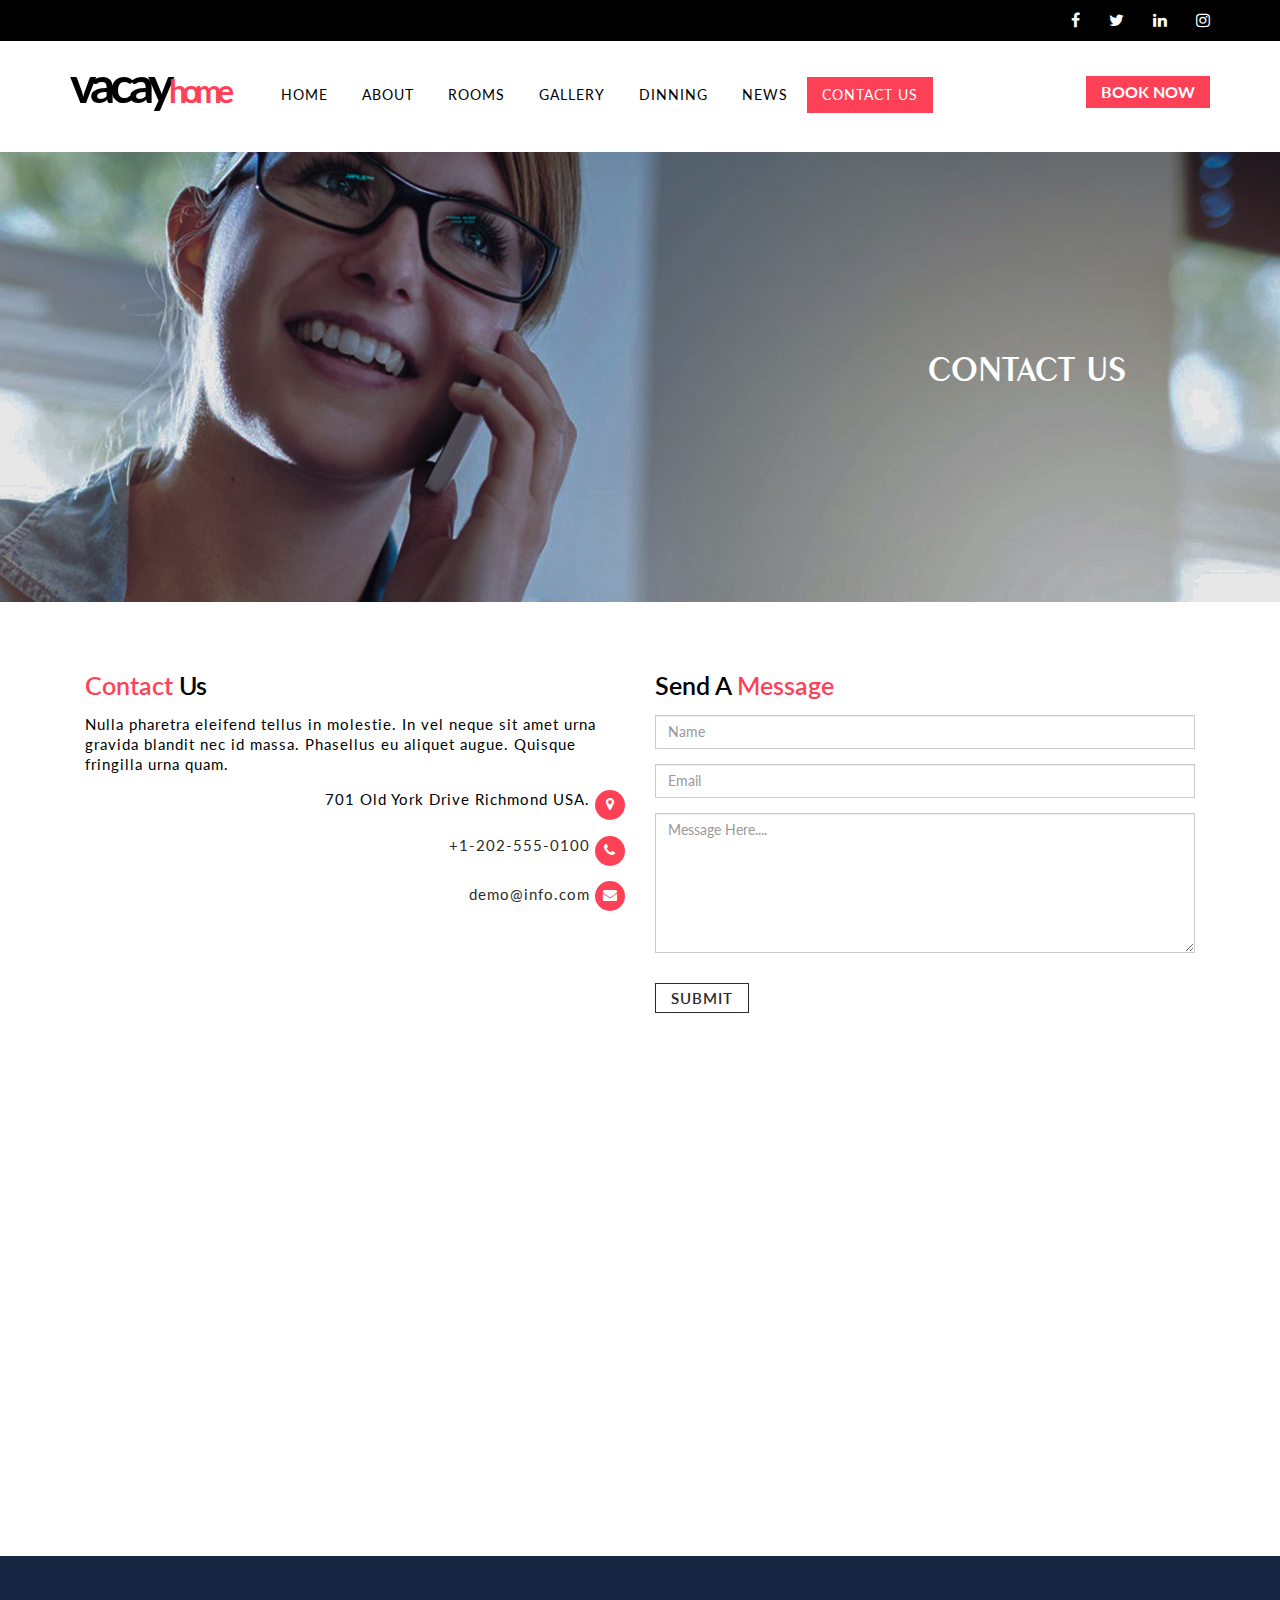
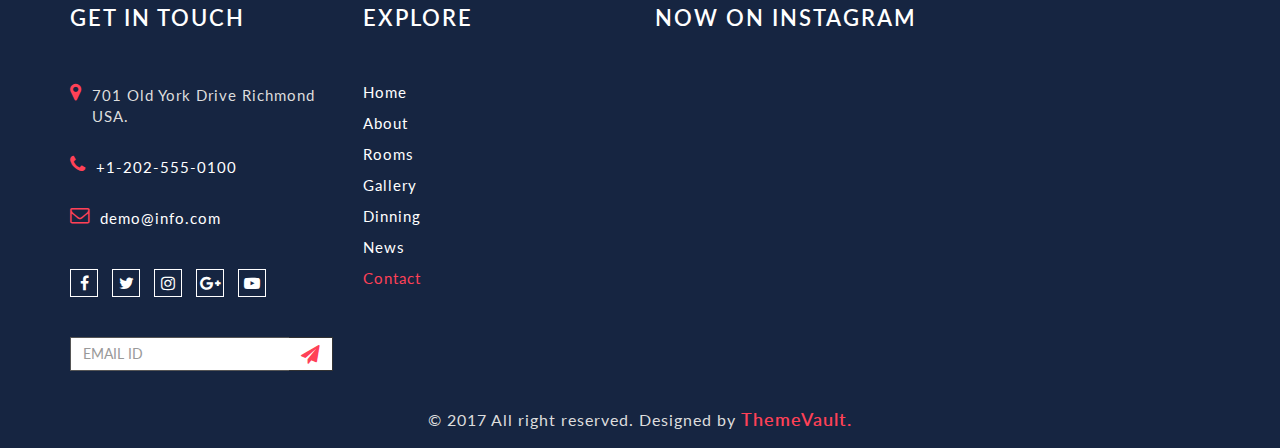
<file: vacayhome-master/contact.html>
<!--Template Name: vacayhome
File Name: contact.html
Author Name: ThemeVault
Author URI: http://www.themevault.net/
License URI: http://www.themevault.net/license/-->

<!DOCTYPE html>
<html lang="en">
    <head>
        <meta charset="utf-8">
        <meta http-equiv="X-UA-Compatible" content="IE=edge">
        <meta name="viewport" content="width=device-width, initial-scale=1.0">
        <link rel="icon" href="images/icons/favicon.png"/>
        <title>vacayhome</title>

        <!-- Bootstrap core CSS -->
        <link href="css/bootstrap.min.css" rel="stylesheet">
        <link href="font-awesome/css/font-awesome.min.css" rel="stylesheet" type="text/css" />
        <!-- Custom styles for this template -->
        <link href="css/style.css" rel="stylesheet">
        <link href="fonts/antonio-exotic/stylesheet.css" rel="stylesheet">
        <link rel="stylesheet" href="css/lightbox.min.css">
        <link href="css/responsive.css" rel="stylesheet">
        <script src="js/jquery.min.js" type="text/javascript"></script>
        <script src="js/bootstrap.min.js" type="text/javascript"></script>
        <script src="js/lightbox-plus-jquery.min.js" type="text/javascript"></script>
        <script src="js/instafeed.min.js" type="text/javascript"></script>
        <script src="js/custom.js" type="text/javascript"></script>
    </head>
    <body>
        <div id="page">
            <!---header top---->
            <div class="top-header">
                <div class="container">
                    <div class="row">
                        <div class="col-md-6">

                        </div>
                        <div class="col-md-6"><div class="social-grid">
                                <ul class="list-unstyled text-right">
                                    <li><a><i class="fa fa-facebook"></i></a></li>
                                    <li><a><i class="fa fa-twitter"></i></a></li>
                                    <li><a><i class="fa fa-linkedin"></i></a></li>
                                    <li><a><i class="fa fa-instagram"></i></a></li>
                                </ul>
                            </div></div>
                    </div>
                </div>
            </div>
            <!--header--->
            <header class="header-container">
                <div class="container">
                    <div class="top-row">
                        <div class="row">
                            <div class="col-md-2 col-sm-6 col-xs-6">
                                <div id="logo">
                                    <!--<a href="index.html"><img src="images/logo.png" alt="logo"></a>-->
                                    <a href="index.html"><span>vacay</span>home</a>
                                </div>                       
                            </div>
                            <div class="col-sm-6 visible-sm">
                                <div class="text-right"><button type="button" class="book-now-btn">Book Now</button></div>
                            </div>
                            <div class="col-md-8 col-sm-12 col-xs-12 remove-padd">
                                <nav class="navbar navbar-default">
                                    <div class="navbar-header page-scroll">
                                        <button data-target=".navbar-ex1-collapse" data-toggle="collapse" class="navbar-toggle" type="button">
                                            <span class="sr-only">Toggle navigation</span>
                                            <span class="icon-bar"></span>
                                            <span class="icon-bar"></span>
                                            <span class="icon-bar"></span>
                                        </button>

                                    </div>
                                    <div class="collapse navigation navbar-collapse navbar-ex1-collapse remove-space">
                                        <ul class="list-unstyled nav1 cl-effect-10">
                                            <li><a data-hover="Home" href="index.html"><span>Home</span></a></li>
                                            <li><a data-hover="About" href="about.html"><span>About</span></a></li>
                                            <li><a data-hover="Rooms" href="rooms.html"><span>Rooms</span></a></li>
                                            <li><a data-hover="Gallery"  href="gallery.html"><span>Gallery</span></a></li>
                                            <li><a data-hover="Dinning" href="dinning.html"><span>Dinning</span></a></li>
                                            <li><a data-hover="News" href="news.html"><span>News</span></a></li>
                                            <li><a data-hover="Contact Us" class="active"><span>contact Us</span></a></li>
                                        </ul>
                                    </div>
                                </nav>
                            </div>
                            <div class="col-md-2  col-sm-4 col-xs-12 hidden-sm">
                                <div class="text-right"><button type="button" class="book-now-btn">Book Now</button></div>
                            </div>
                        </div>
                    </div>
                </div>
            </header>


            <!--end-->
            <section class="image-head-wrapper" style="background-image: url('images/banner4.jpg');">
                <div class="inner-wrapper">
                    <h1>Contact Us</h1>
                </div>
            </section>
            <div class="clearfix"></div>


            <section class="contact-block">
                <div class="container">
                    <div class="col-md-6 contact-left-block">
                        <h3><span>Contact </span>Us</h3>
                        <p class="text-left">Nulla pharetra eleifend tellus in molestie. In vel neque sit amet urna gravida blandit nec id massa. Phasellus eu aliquet augue. Quisque fringilla urna quam.</p>
                        <p class="text-right">701 Old York Drive Richmond USA. <i class="fa fa-map-marker fa-lg"></i></p>
                        <p class="text-right"><a href="tel:+1-202-555-0100"> +1-202-555-0100 <i class="fa fa-phone fa-lg"></i></a></p>
                        <p class="text-right"><a href="mailto:demo@info.com"> demo@info.com <i class="fa fa-envelope"></i></a></p>
                    </div>
                    <div class="col-md-6 contact-form">
                        <h3>Send a <span>Message</span></h3>
                        <form action="#" method="post">
                            <input type="text" class="form-control" name="Name" placeholder="Name" required="">
                            <input type="email" class="form-control" name="Email" placeholder="Email" required="">
                            <textarea class="form-control" name="Message" placeholder="Message Here...." required=""></textarea>
                            <input type="submit" class="submit-btn" value="Submit">
                        </form>
                    </div>
                    <div class="clearfix"></div>
                </div>
            </section>

            <!---map--->
            <section class="offspace-70">
                <div class="map">
                    <div class="container">
                        <iframe src="https://www.google.com/maps/embed?pb=!1m18!1m12!1m3!1d101257.12284776446!2d-77.56330202084071!3d37.52477641775529!2m3!1f0!2f0!3f0!3m2!1i1024!2i768!4f13.1!3m3!1m2!1s0x89b111095799c9ed%3A0xbfd83e6de2423cc5!2sRichmond%2C+VA%2C+USA!5e0!3m2!1sen!2sin!4v1488891294599"  frameborder="0" style="border:0; width: 100%; height: 400px" allowfullscreen></iframe>
                    </div>
                </div>
            </section>
            <!---footer--->
            <footer>
                <div class="container">
                    <div class="row">
                        <div class="col-md-3 col-sm-6 col-xs-12 width-set-50">
                            <div class="footer-details">
                                <h4>Get in touch</h4>
                                <ul class="list-unstyled footer-contact-list">
                                    <li>
                                        <i class="fa fa-map-marker fa-lg"></i>
                                        <p> 701 Old York Drive Richmond USA.</p>
                                    </li>
                                    <li>
                                        <i class="fa fa-phone fa-lg"></i>
                                        <p><a href="tel:+1-202-555-0100"> +1-202-555-0100</a></p>
                                    </li>
                                    <li>
                                        <i class="fa fa-envelope-o fa-lg"></i>
                                        <p><a href="mailto:demo@info.com"> demo@info.com</a></p>
                                    </li>
                                </ul>
                                <div class="footer-social-icon">
                                    <a href="#"><i class="fa fa-facebook"></i></a>
                                    <a href="#"><i class="fa fa-twitter"></i></a>                           
                                    <a href="#"><i class="fa fa-instagram"></i></a>
                                    <a href="#"><i class="fa fa-google-plus"></i></a>
                                    <a href="#"><i class="fa fa-youtube-play"></i></a>
                                </div>
                                <div class="input-group" id="subscribe">
                                    <input type="text" class="form-control subscribe-box" value="" name="subscribe" placeholder="EMAIL ID">
                                    <span class="input-group-btn">
                                        <button type="button" class="btn subscribe-button"><i class="fa fa-paper-plane fa-lg"></i></button>
                                    </span>
                                </div>
                            </div>
                        </div>
                        <div class="col-md-3 col-sm-6 col-xs-12 width-50 width-set-50">
                            <div class="footer-details">
                                <h4>explore</h4>
                                <ul class="list-unstyled footer-links">
                                    <li><a href="index.html">Home</a></li>
                                    <li><a href="about.html">About</a></li>
                                    <li><a href="rooms.html">Rooms</a></li>
                                    <li><a href="gallery.html">Gallery</a></li>
                                    <li><a href="#">Dinning</a></li>
                                    <li> <a href="news.html">News</a></li>
                                    <li class="active"> <a href="contact.html">Contact</a></li>
                                </ul>
                            </div>
                        </div>
                        <div class="col-md-6 col-sm-6 col-xs-12">
                            <div class="footer-details">
                                <h4>Now On Instagram</h4>
                                <div class="row">
                                    <div class="instagram-images">
                                        <div id="instafeed"></div>
                                    </div>
                                </div>
                            </div>
                        </div>
                    </div>

                    <div class="copyright">
                        &copy; 2017 All right reserved. Designed by <a href="http://www.themevault.net/" target="_blank">ThemeVault.</a>
                    </div>

                </div>
            </footer>

            <!--back to top--->
            <a style="display: none;" href="javascript:void(0);" class="scrollTop back-to-top" id="back-to-top">
                <span><i aria-hidden="true" class="fa fa-angle-up fa-lg"></i></span>
                <span>Top</span>
            </a>

        </div>
    </body>
</html>
</file>
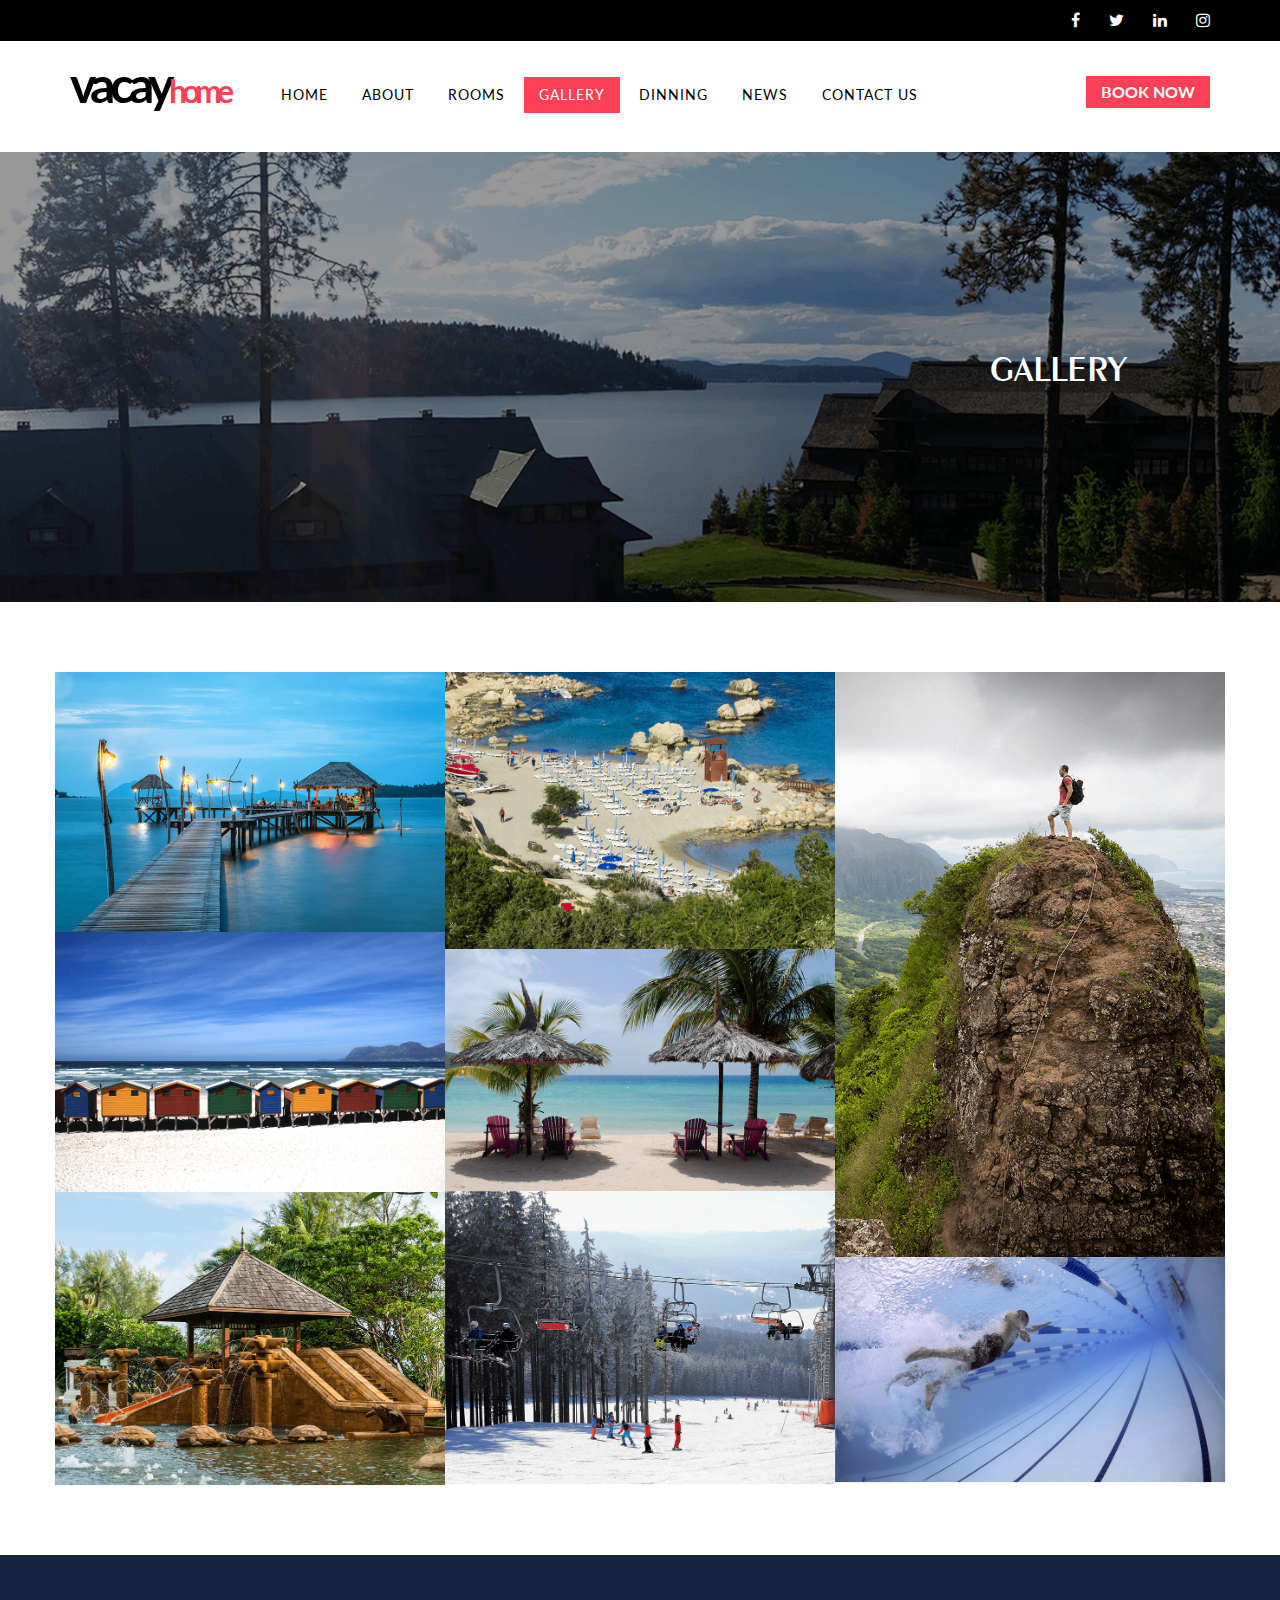
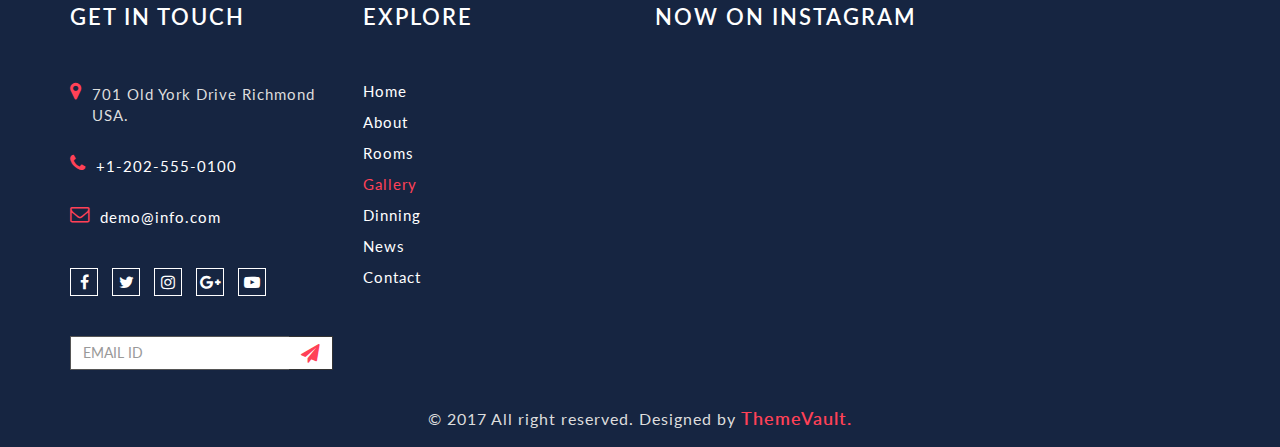
<file: vacayhome-master/gallery.html>
<!--Template Name: vacayhome
File Name: gallery.html
Author Name: ThemeVault
Author URI: http://www.themevault.net/
License URI: http://www.themevault.net/license/-->

<!DOCTYPE html>
<html lang="en">
    <head>
        <meta charset="utf-8">
        <meta http-equiv="X-UA-Compatible" content="IE=edge">
        <meta name="viewport" content="width=device-width, initial-scale=1.0">
        <link rel="icon" href="images/icons/favicon.png"/>
        <title>vacayhome</title>

        <!-- Bootstrap core CSS -->
        <link href="css/bootstrap.min.css" rel="stylesheet">
        <link href="font-awesome/css/font-awesome.min.css" rel="stylesheet" type="text/css" />
        <!-- Custom styles for this template -->
        <link href="css/style.css" rel="stylesheet">
        <link href="fonts/antonio-exotic/stylesheet.css" rel="stylesheet">
        <link rel="stylesheet" href="css/lightbox.min.css">
        <link href="css/responsive.css" rel="stylesheet">
        <script src="js/jquery.min.js" type="text/javascript"></script>
        <script src="js/bootstrap.min.js" type="text/javascript"></script>
        <script src="js/jquery.imagesloaded.js"></script>
        <script src="js/masonry.pkgd.min.js"></script>
        <script src="js/lightbox-plus-jquery.min.js" type="text/javascript"></script>
        <script src="js/instafeed.min.js" type="text/javascript"></script>
        <script src="js/custom.js" type="text/javascript"></script>
        <style>
            .grid {
                background: rgba(0,0,0,0);
            }
            /* clear fix */
            .grid:after {
                content: '';
                display: block;
                clear: both;
            }
            /* ---- .grid-item ---- */
            .grid-sizer,
            .grid-item {
                width: 33.34%;
            }
            .grid-item {
                float: left;
            }
            .grid-item img {
                display: block;
                max-width: 100%;
            }
        </style>
    </head>
    <body>
        <div id="page">
            <!---header top---->
            <div class="top-header">
                <div class="container">
                    <div class="row">
                        <div class="col-md-6">

                        </div>
                        <div class="col-md-6"><div class="social-grid">
                                <ul class="list-unstyled text-right">
                                    <li><a><i class="fa fa-facebook"></i></a></li>
                                    <li><a><i class="fa fa-twitter"></i></a></li>
                                    <li><a><i class="fa fa-linkedin"></i></a></li>
                                    <li><a><i class="fa fa-instagram"></i></a></li>
                                </ul>
                            </div></div>
                    </div>
                </div>
            </div>
            <!--header--->
            <header class="header-container">
                <div class="container">
                    <div class="top-row">
                        <div class="row">
                            <div class="col-md-2 col-sm-6 col-xs-6">
                                <div id="logo">
                                    <!--<a href="index.html"><img src="images/logo.png" alt="logo"></a>-->
                                    <a href="index.html"><span>vacay</span>home</a>
                                </div>                       
                            </div>
                            <div class="col-sm-6 visible-sm">
                                <div class="text-right"><button type="button" class="book-now-btn">Book Now</button></div>
                            </div>
                            <div class="col-md-8 col-sm-12 col-xs-12 remove-padd">
                                <nav class="navbar navbar-default">
                                    <div class="navbar-header page-scroll">
                                        <button data-target=".navbar-ex1-collapse" data-toggle="collapse" class="navbar-toggle" type="button">
                                            <span class="sr-only">Toggle navigation</span>
                                            <span class="icon-bar"></span>
                                            <span class="icon-bar"></span>
                                            <span class="icon-bar"></span>
                                        </button>

                                    </div>
                                    <div class="collapse navigation navbar-collapse navbar-ex1-collapse remove-space">
                                        <ul class="list-unstyled nav1 cl-effect-10">
                                            <li><a  data-hover="Home" href="index.html"><span>Home</span></a></li>
                                            <li><a data-hover="About" href="about.html"><span>About</span></a></li>
                                            <li><a data-hover="Rooms" href="rooms.html"><span>Rooms</span></a></li>
                                            <li><a data-hover="Gallery" class="active"><span>Gallery</span></a></li>
                                            <li><a data-hover="Dinning" href="dinning.html"><span>Dinning</span></a></li>
                                            <li><a data-hover="News" href="news.html"><span>News</span></a></li>
                                            <li><a data-hover="Contact Us" href="contact.html"><span>contact Us</span></a></li>
                                        </ul>
                                    </div>
                                </nav>
                            </div>
                            <div class="col-md-2  col-sm-4 col-xs-12 hidden-sm">
                                <div class="text-right"><button type="button" class="book-now-btn">Book Now</button></div>
                            </div>
                        </div>
                    </div>
                </div>
            </header>


            <!--end-->
            <section class="image-head-wrapper">
                <div class="inner-wrapper">
                    <h1>Gallery</h1>
                </div>
            </section>
            <div class="clearfix"></div>

            <section class="gallery-block">
                <div class="container">
                    <div class="row">
                        <div class="grid hover-effect">
                            <div class="grid-sizer"></div>
                            <div class="grid-item percent37 gallery-image">
                                <a class="example-image-link img-responsive" href="images/gallery1-1.jpg" data-lightbox="example-1"><img src="images/gallery1.png" class="img-responsive" alt="gallery1"></a>
                            </div>
                            <div class="grid-item percent25 gallery-image">
                                <a class="example-image-link img-responsive" href="images/gallery2-2.jpg" data-lightbox="example-1"><img src="images/gallery2.png" class="img-responsive" alt="gallery1"></a>
                            </div>
                            <div class="grid-item percent37 gallery-image">
                                <a class="example-image-link img-responsive" href="images/gallery3-3.jpg" data-lightbox="example-1"><img src="images/gallery3.png" class="img-responsive" alt="gallery1"></a>
                            </div>
                            <div class="grid-item percent25 gallery-image">
                                <a class="example-image-link img-responsive" href="images/gallery4-4.jpg" data-lightbox="example-1"><img src="images/gallery4.png" class="img-responsive" alt="gallery1"></a>
                            </div>
                            <div class="grid-item percent37 gallery-image">
                                <a class="example-image-link img-responsive" href="images/gallery5-5.jpg" data-lightbox="example-1"><img src="images/gallery5.png" class="img-responsive" alt="gallery1"></a>
                            </div>
                            <div class="grid-item percent20 gallery-image">
                                <a class="example-image-link img-responsive" href="images/gallery6-6.jpg" data-lightbox="example-1"><img src="images/gallery6.png" class="img-responsive" alt="gallery1"></a>
                            </div>
                            <div class="grid-item percent20 gallery-image">
                                <a class="example-image-link img-responsive" href="images/gallery7-7.jpg" data-lightbox="example-1"><img src="images/gallery7.png" class="img-responsive" alt="gallery1"></a>
                            </div>
                            <div class="grid-item percent20 gallery-image">
                                <a class="example-image-link img-responsive" href="images/gallery8-8.jpg" data-lightbox="example-1"><img src="images/gallery8.png" class="img-responsive" alt="gallery1"></a> 
                            </div>
                        </div>
                    </div>
                </div>
            </section>

            <!---footer--->
            <footer>
                <div class="container">
                    <div class="row">
                        <div class="col-md-3 col-sm-6 col-xs-12 width-set-50">
                            <div class="footer-details">
                                <h4>Get in touch</h4>
                                <ul class="list-unstyled footer-contact-list">
                                    <li>
                                        <i class="fa fa-map-marker fa-lg"></i>
                                        <p>701 Old York Drive Richmond USA.</p>
                                    </li>
                                    <li>
                                        <i class="fa fa-phone fa-lg"></i>
                                        <p><a href="tel:+1-202-555-0100"> +1-202-555-0100</a></p>
                                    </li>
                                    <li>
                                        <i class="fa fa-envelope-o fa-lg"></i>
                                        <p><a href="mailto:demo@info.com"> demo@info.com</a></p>
                                    </li>
                                </ul>
                                <div class="footer-social-icon">
                                    <a href="#"><i class="fa fa-facebook"></i></a>
                                    <a href="#"><i class="fa fa-twitter"></i></a>                           
                                    <a href="#"><i class="fa fa-instagram"></i></a>
                                    <a href="#"><i class="fa fa-google-plus"></i></a>
                                    <a href="#"><i class="fa fa-youtube-play"></i></a>
                                </div>
                                <div class="input-group" id="subscribe">
                                    <input type="text" class="form-control subscribe-box" value="" name="subscribe" placeholder="EMAIL ID">
                                    <span class="input-group-btn">
                                        <button type="button" class="btn subscribe-button"><i class="fa fa-paper-plane fa-lg"></i></button>
                                    </span>
                                </div>
                            </div>
                        </div>
                        <div class="col-md-3 col-sm-6 col-xs-12 width-50 width-set-50">
                            <div class="footer-details">
                                <h4>explore</h4>
                                <ul class="list-unstyled footer-links">
                                    <li><a href="index.html">Home</a></li>
                                    <li><a href="about.html">About</a></li>
                                    <li><a href="rooms.html">Rooms</a></li>
                                    <li class="active"><a href="gallery.html">Gallery</a></li>
                                    <li><a href="#">Dinning</a></li>
                                    <li> <a href="news.html">News</a></li>
                                    <li> <a href="contact.html">Contact</a></li>
                                </ul>
                            </div>
                        </div>
                        <div class="col-md-6 col-sm-6 col-xs-12">
                            <div class="footer-details">
                                <h4>Now On Instagram</h4>
                                <div class="row">
                                    <div class="instagram-images">
                                        <div id="instafeed"></div>
                                    </div>
                                </div>
                            </div>
                        </div>
                    </div>

                    <div class="copyright">
                        &copy; 2017 All right reserved. Designed by <a href="http://www.themevault.net/" target="_blank">ThemeVault.</a>
                    </div>

                </div>
            </footer>

            <!--back to top--->
            <a style="display: none;" href="javascript:void(0);" class="scrollTop back-to-top" id="back-to-top">
                <span><i aria-hidden="true" class="fa fa-angle-up fa-lg"></i></span>
                <span>Top</span>
            </a>

        </div>
        <script>
            var grid = document.querySelector('.grid');

            var msnry = new Masonry(grid, {
                itemSelector: '.grid-item',
                columnWidth: '.grid-sizer',
                percentPosition: true
            });

            imagesLoaded(grid).on('progress', function () {
                // layout Masonry after each image loads
                msnry.layout();
            });
        </script>
    </body>
</html>
</file>
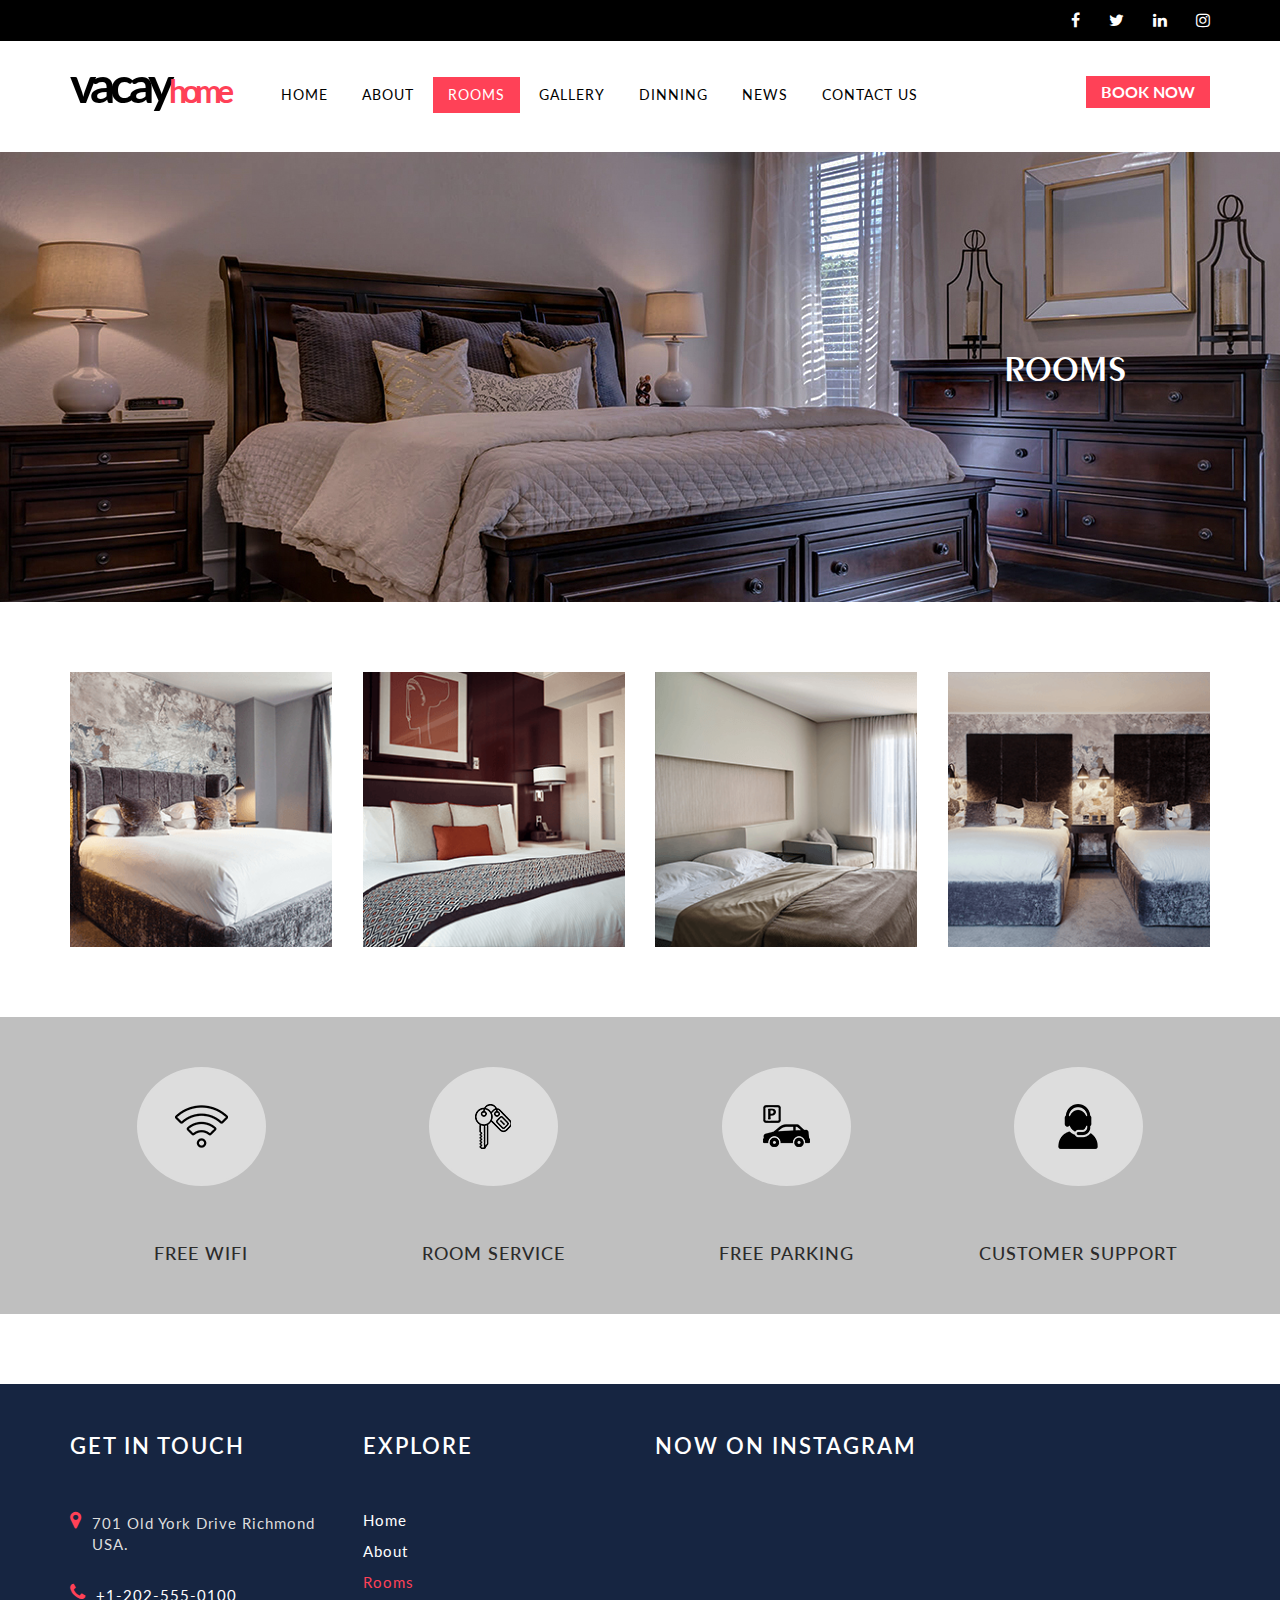
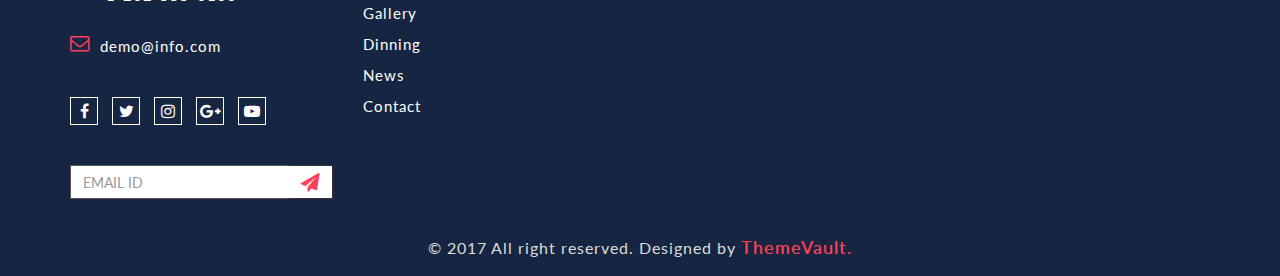
<file: vacayhome-master/rooms.html>
<!--Template Name: vacayhome
File Name: rooms.html
Author Name: ThemeVault
Author URI: http://www.themevault.net/
License URI: http://www.themevault.net/license/-->

<!DOCTYPE html>
<html lang="en">
    <head>
        <meta charset="utf-8">
        <meta http-equiv="X-UA-Compatible" content="IE=edge">
        <meta name="viewport" content="width=device-width, initial-scale=1.0">
        <link rel="icon" href="images/icons/favicon.png"/>
        <title>vacayhome</title>

        <!-- Bootstrap core CSS -->
        <link href="css/bootstrap.min.css" rel="stylesheet">
        <link href="font-awesome/css/font-awesome.min.css" rel="stylesheet" type="text/css" />
        <!-- Custom styles for this template -->
        <link href="css/style.css" rel="stylesheet">
        <link href="fonts/antonio-exotic/stylesheet.css" rel="stylesheet">
        <link rel="stylesheet" href="css/lightbox.min.css">
        <link href="css/responsive.css" rel="stylesheet">
        <script src="js/jquery.min.js" type="text/javascript"></script>
        <script src="js/bootstrap.min.js" type="text/javascript"></script>
        <script src="js/lightbox-plus-jquery.min.js" type="text/javascript"></script>
        <script src="js/instafeed.min.js" type="text/javascript"></script>
        <script src="js/custom.js" type="text/javascript"></script>
    </head>
    <body>
        <div id="page">
            <!---header top---->
            <div class="top-header">
                <div class="container">
                    <div class="row">
                        <div class="col-md-6">

                        </div>
                        <div class="col-md-6"><div class="social-grid">
                                <ul class="list-unstyled text-right">
                                    <li><a><i class="fa fa-facebook"></i></a></li>
                                    <li><a><i class="fa fa-twitter"></i></a></li>
                                    <li><a><i class="fa fa-linkedin"></i></a></li>
                                    <li><a><i class="fa fa-instagram"></i></a></li>
                                </ul>
                            </div></div>
                    </div>
                </div>
            </div>
            <!--header--->
            <header class="header-container">
                <div class="container">
                    <div class="top-row">
                        <div class="row">
                            <div class="col-md-2 col-sm-6 col-xs-6">
                                <div id="logo">
                                    <!--<a href="index.html"><img src="images/logo.png" alt="logo"></a>-->
                                    <a href="index.html"><span>vacay</span>home</a>
                                </div>                       
                            </div>
                            <div class="col-sm-6 visible-sm">
                                <div class="text-right"><button type="button" class="book-now-btn">Book Now</button></div>
                            </div>
                            <div class="col-md-8 col-sm-12 col-xs-12 remove-padd">
                                <nav class="navbar navbar-default">
                                    <div class="navbar-header page-scroll">
                                        <button data-target=".navbar-ex1-collapse" data-toggle="collapse" class="navbar-toggle" type="button">
                                            <span class="sr-only">Toggle navigation</span>
                                            <span class="icon-bar"></span>
                                            <span class="icon-bar"></span>
                                            <span class="icon-bar"></span>
                                        </button>

                                    </div>
                                    <div class="collapse navigation navbar-collapse navbar-ex1-collapse remove-space">
                                        <ul class="list-unstyled nav1 cl-effect-10">
                                            <li><a  data-hover="Home" href="index.html"><span>Home</span></a></li>
                                            <li><a data-hover="About"  href="about.html"><span>About</span></a></li>
                                            <li><a data-hover="Rooms"  class="active"><span>Rooms</span></a></li>
                                            <li><a data-hover="Gallery"  href="gallery.html"><span>Gallery</span></a></li>
                                            <li><a data-hover="Dinning" href="dinning.html"><span>Dinning</span></a></li>
                                            <li><a data-hover="News" href="blog.html"><span>News</span></a></li>
                                            <li><a data-hover="Contact Us" href="contact.html"><span>contact Us</span></a></li>
                                        </ul>
                                    </div>
                                </nav>
                            </div>
                            <div class="col-md-2  col-sm-4 col-xs-12 hidden-sm">
                                <div class="text-right"><button type="button" class="book-now-btn">Book Now</button></div>
                            </div>
                        </div>
                    </div>
                </div>
            </header>


            <!--end-->
            <section class="image-head-wrapper" style="background-image: url('images/banner.jpg');">
                <div class="inner-wrapper">
                    <h1>Rooms</h1>
                </div>
            </section>
            <div class="clearfix"></div>

            <!--gallery block--->
            <section class="gallery-block gallery-front">
                <div class="container">
                    <div class="row">
                        <div class="col-lg-3 col-md-3 col-sm-3 col-xs-12">
                            <div class="gallery-image">
                                <img class="img-responsive" src="images/room1.png">
                                <div class="overlay">
                                    <a class="info pop example-image-link img-responsive" href="images/room1.png" data-lightbox="example-1"><i class="fa fa-search" aria-hidden="true"></i></a>
                                    <p><a>delux room</a></p>
                                </div>
                            </div>
                        </div>
                        <div class="col-lg-3 col-md-3 col-sm-3 col-xs-12">
                            <div class="gallery-image">
                                <img class="img-responsive" src="images/room2.png">
                                <div class="overlay">
                                    <a class="info pop example-image-link img-responsive" href="images/room2.png" data-lightbox="example-1"><i class="fa fa-search" aria-hidden="true"></i></a>
                                    <p><a>delux room</a></p>
                                </div>
                            </div>
                        </div>
                        <div class="col-lg-3 col-md-3 col-sm-3 col-xs-12">
                            <div class="gallery-image">
                                <img class="img-responsive" src="images/room3.png">
                                <div class="overlay">
                                    <a class="info pop example-image-link img-responsive" href="images/room3.png" data-lightbox="example-1"><i class="fa fa-search" aria-hidden="true"></i></a>
                                    <p><a>delux room</a></p>
                                </div>
                            </div>
                        </div>
                        <div class="col-lg-3 col-md-3 col-sm-3 col-xs-12">
                            <div class="gallery-image">
                                <img class="img-responsive" src="images/room4.png">
                                <div class="overlay">
                                    <a class="info pop example-image-link img-responsive" href="images/room4.png" data-lightbox="example-1"><i class="fa fa-search" aria-hidden="true"></i></a>
                                    <p><a>delux room</a></p>
                                </div>
                            </div>
                        </div>
                    </div>
                </div>
            </section>

            <!--service block--->
            <section class="service-block">
                <div class="bg-set-col">
                    <div class="container">
                        <div class="row">
                            <div class="col-md-3 col-sm-3 col-xs-6 width-50">
                                <div class="service-details text-center">
                                    <div class="service-image">
                                        <img alt="image" class="img-responsive" src="images/icons/wifi.png">
                                    </div>
                                    <h4><a>free wifi</a></h4>
                                </div>
                            </div>
                            <div class="col-md-3 col-sm-3 col-xs-6 width-50">
                                <div class="service-details text-center">
                                    <div class="service-image">
                                        <img alt="image" class="img-responsive" src="images/icons/key.png">
                                    </div>
                                    <h4><a>room service</a></h4>
                                </div>
                            </div>
                            <div class="col-md-3 col-sm-3 col-xs-6 mt-25">
                                <div class="service-details text-center">
                                    <div class="service-image">
                                        <img alt="image" class="img-responsive" src="images/icons/car.png">
                                    </div>
                                    <h4><a>free parking</a></h4>
                                </div>
                            </div>
                            <div class="col-md-3 col-sm-3 col-xs-6 mt-25">
                                <div class="service-details text-center">
                                    <div class="service-image">
                                        <img alt="image" class="img-responsive" src="images/icons/user.png">
                                    </div>
                                    <h4><a>customer support</a></h4>
                                </div>
                            </div>
                        </div>
                    </div>
                </div>
            </section>

            <!---footer--->
            <footer>
                <div class="container">
                    <div class="row">
                        <div class="col-md-3 col-sm-6 col-xs-12 width-set-50">
                            <div class="footer-details">
                                <h4>Get in touch</h4>
                                <ul class="list-unstyled footer-contact-list">
                                    <li>
                                        <i class="fa fa-map-marker fa-lg"></i>
                                        <p>701 Old York Drive Richmond USA.</p>
                                    </li>
                                    <li>
                                        <i class="fa fa-phone fa-lg"></i>
                                        <p><a href="tel:+1-202-555-0100"> +1-202-555-0100</a></p>
                                    </li>
                                    <li>
                                        <i class="fa fa-envelope-o fa-lg"></i>
                                        <p><a href="mailto:demo@info.com"> demo@info.com</a></p>
                                    </li>
                                </ul>
                                <div class="footer-social-icon">
                                    <a href="#"><i class="fa fa-facebook"></i></a>
                                    <a href="#"><i class="fa fa-twitter"></i></a>                           
                                    <a href="#"><i class="fa fa-instagram"></i></a>
                                    <a href="#"><i class="fa fa-google-plus"></i></a>
                                    <a href="#"><i class="fa fa-youtube-play"></i></a>
                                </div>
                                <div class="input-group" id="subscribe">
                                    <input type="text" class="form-control subscribe-box" value="" name="subscribe" placeholder="EMAIL ID">
                                    <span class="input-group-btn">
                                        <button type="button" class="btn subscribe-button"><i class="fa fa-paper-plane fa-lg"></i></button>
                                    </span>
                                </div>
                            </div>
                        </div>
                        <div class="col-md-3 col-sm-6 col-xs-12 width-50 width-set-50">
                            <div class="footer-details">
                                <h4>explore</h4>
                                <ul class="list-unstyled footer-links">
                                    <li><a href="index.html">Home</a></li>
                                    <li><a href="about.html">About</a></li>
                                    <li class="active"><a>Rooms</a></li>
                                    <li><a href="gallery.html">Gallery</a></li>
                                    <li><a href="#">Dinning</a></li>
                                    <li> <a href="news.html">News</a></li>
                                    <li> <a href="contact.html">Contact</a></li>
                                </ul>
                            </div>
                        </div>
                        <div class="col-md-6 col-sm-6 col-xs-12">
                            <div class="footer-details">
                                <h4>Now On Instagram</h4>
                                <div class="row">
                                    <div class="instagram-images">
                                        <div id="instafeed"></div>
                                    </div>
                                </div>
                            </div>
                        </div>
                    </div>

                    <div class="copyright">
                        &copy; 2017 All right reserved. Designed by <a href="http://www.themevault.net/" target="_blank">ThemeVault.</a>
                    </div>

                </div>
            </footer>

            <!--back to top--->
            <a style="display: none;" href="javascript:void(0);" class="scrollTop back-to-top" id="back-to-top">
                <span><i aria-hidden="true" class="fa fa-angle-up fa-lg"></i></span>
                <span>Top</span>
            </a>

        </div>
    </body>
</html>
</file>
<file: vacayhome-master/css/style.css>
/*
Template Name: vacayhome
File Name: style.css
Author Name: ThemeVault
Author URI: http://www.themevault.net/
License URI: http://www.themevault.net/license/
*/

/*@import url('https://fonts.googleapis.com/css?family=Cabin:400,500,600,700');*/
@import url('https://fonts.googleapis.com/css?family=Lato:400,700,900');

html, body {
    height: 100%;
    margin: 0;
    padding: 0;
}
body {
    background-color: #fff;
    color: #2b2b2b;
    /*font-family: 'Cabin', sans-serif;*/
    font-family: 'Lato', sans-serif;
    font-size: 14px;
    line-height: 16px;
    min-width: 320px;
    /*overflow: hidden;*/
    width: 100%;
}
* {
    margin: 0;
    padding: 0;
}
h1,h2,h3,h4,h5,h6,p{
    margin: 0
}

html, html a {
    -webkit-font-smoothing: antialiased;
    text-shadow: 1px 1px 1px rgba(0,0,0,0.004);

}
a, button {
    text-decoration: none;
    cursor: pointer;
}
a{
    color: #2b2b2b;
}
a, a:hover, a:focus, button:hover, button:focus {
    outline: 0 none !important;
    text-decoration: none;
}
a:focus ,a:hover{
    color: #ff4157;
}
ul{
    margin: 0;
    padding: 0;
}
#page{
    overflow: hidden;
}
.remove-padd{
    padding-left: 0;
    padding-right: 0;
}
.offspace-15{
    margin-top: 15px;
}
.offspace-45{
    margin-top: 45px;
}
/*top header*/
.top-header {
    background: #000 none repeat scroll 0 0;
    padding: 12px 0;
}
.social-grid li a {
    color: #fff;
    display: inline-block;
    font-size: 16px;
    text-align: center;
}
.social-grid li a:hover{
    color: #ff4157;
}
.social-grid li + li{
    margin-left: 25px;
}
.info-block{
    color: #fff;
}
.info-block .fa {
    margin-right: 15px;
}
/*navbar*/
.navbar-default {
    background-color: rgba(0,0,0,0);
    border-color: rgba(0,0,0,0);
}
.navbar{
    min-height: 35px;
    margin-bottom: 0;
}
.navigation .nav1 li {
    display: inline;
    position: relative;
}
/*.navigation .nav1 li a {
    color: #000;
    display: inline-block;
    font-size: 14px;
    font-weight: 400;
    letter-spacing: 1px;
    text-transform: uppercase;
}*/

/*carousel*/
#myCarousel1 .carousel-caption {
    bottom: auto;
    color: #fff;
    left: 50%;
    position: absolute;
    right: auto;
    text-align: center;
    text-shadow: 0 1px 2px rgba(0, 0, 0, 0.6);
    top: 50%;
    transform: translate(-50%, -50%);
    width: 100%;
    z-index: 0;
}
#myCarousel1 .carousel-caption h1 {
    color: #fff;
    font-family: "exotc350_dmbd_btdemi-bold";
    font-size: 85px;
    letter-spacing: 2px;

    text-transform: capitalize;
}

/*common*/
.service-block, .gallery-block, .vacation-offer-block, .resort-overview-block, .blog-block, .blog-block-slider, .about-block, .contact-block, .blog{
    padding: 70px 0 0 0;
}

/*social link*/
.social-grid ul li{
    display: inline;
}
.top-row{
    padding: 35px 0;
}
#logo > a {
    color: #ff4157;
    font-size: 32px;
    font-weight: 700;
    letter-spacing: -5px;
}
#logo > a span {
    color: #000;
    font-size: 50px;
}
.book-now-btn {
    background: #ff4157 none repeat scroll 0 0;
    border: medium none;
    color: #fff;
    font-size: 16px;
    font-weight: 700;
    letter-spacing: 0;
    padding: 8px 15px;
    text-transform: uppercase;
}
.book-now-btn:hover, .vacation-offer-details .btn.btn-default:hover{
    background: #162541;
}

.cl-effect-10 a::before, .cl-effect-10 a.active::before {
    background: #ff4157;
    color: #fff;
    content: attr(data-hover);
    height: 100%;
    left: 0;
    padding: 10px 15px;
    position: absolute;
    top: 0;
    transition: transform 0.3s ease 0s;
    width: 100%;
    z-index: -1;
}
.cl-effect-10 a.active::before{
    z-index: 1;

}
.cl-effect-10 a:hover span, .cl-effect-10 a:focus span {
    transform: translateX(100%);
}
.cl-effect-10 a:hover::before, .cl-effect-10 a:focus::before {
    transform: translateX(0%);
}
.cl-effect-10 a.active{
    color: #ff;
}
.cl-effect-10 {
    position: relative;
    z-index: 1;
}
.cl-effect-10 a {
    overflow: hidden;
    color: #000;
    display: inline-block;
    font-size: 14px;
    font-weight: 400;
    letter-spacing: 1px;
    /*margin: 15px 25px;*/
    outline: none;
    position: relative;
    text-decoration: none;
    text-transform: uppercase;
}
.cl-effect-10 a span {
    background: #fff none repeat scroll 0 0;
    display: block;
    padding: 10px 15px;
    transition: transform 0.3s ease 0s;
}
/*service block*/
.service-image {
    border: 2px solid #ddd;
    border-radius: 50%;
    display: inline-block;
    padding: 35px;
    background: #ddd;
}
.service-details h4 {
    font-size: 18px;
    font-weight: 500;
    letter-spacing: 1px;
    margin-top: 55px;
    text-transform: uppercase;
}
.gallery-front .gallery-image {
    position: relative;
    max-width: 263px;
    margin-right: auto;
    margin-left: auto;
}
.instagram-images .gallery-image{
    max-width: 171px;
    margin-left: auto;
    margin-right: auto;
    position: relative;
}
.gallery-image .overlay {
    background-color: rgba(0, 0, 0, 0.5);
    height: 100%;
    left: 0;
    opacity: 0;
    overflow: hidden;
    position: absolute;
    top: 0;
    transition: all 0.4s ease-in-out 0s;
    width: 100%;
}
.gallery-image:hover .overlay {
    opacity: 1;
}
.gallery-image:hover p {
    bottom: 50px;
}
.overlay .info > i {
    color: #fff;
    font-size: 25px;
}
/*.gallery-image a.info {
    color: #fff;
    display: flex;
    flex-direction: column;
    font-size: 22px;
    font-weight: 600;
    height: 100%;
    justify-content: center;
    letter-spacing: 5px;
    opacity: 1;
    position: absolute;
    text-align: center;
    text-decoration: none;
    text-transform: uppercase;
    transition: all 0.2s ease-in-out 0s;
    width: 100%;
}*/
.gallery-image img {
    margin-left: auto;
    margin-right: auto;
}
.gallery-image a.info {
    color: #fff;
    font-size: 22px;
    font-weight: 600;
    left: 50%;
    letter-spacing: 5px;
    opacity: 1;
    position: absolute;
    text-align: center;
    text-decoration: none;
    text-transform: uppercase;
    top: 50%;
    transform: translate(-50%, -50%);
    transition: all 0.2s ease-in-out 0s;
}
.gallery-image a.info:hover, .gallery-image a.info > i:hover{
    color: #e01931;
}
.overlay p {
    bottom: 0;
    font-size: 17px;
    font-weight: 600;
    left: 25%;
    letter-spacing: 2px;
    position: absolute;
    text-transform: uppercase;
    transition: bottom 0.9s ease 0s;
}
.overlay p a{
    color: #fff;
}
.overlay p a:hover{
    color: #ff4157;
}
.vacation-offer-bgbanner {
    background: rgba(0, 0, 0, 0) url("../images/vacation-banner.png") no-repeat scroll center center / cover ;
    color: #fff;
    position: relative;
    padding: 65px;
}
.vacation-offer-bgbanner::before {
    background: rgba(0, 0, 0, 0.7) none repeat scroll 0 0;
    content: "";
    display: block;
    height: 100%;
    left: -50%;
    position: absolute;
    top: 0;
    transform: skewX(-30deg);
    width: 100%;
}
.vacation-offer-details > h1 {
    font-size: 30px;
    font-weight: 600;
    letter-spacing: 3px;
    margin-bottom: 25px;
    text-transform: uppercase;
}
.vacation-offer-details .btn.btn-default {
    background: #ff4157 none repeat scroll 0 0;
    border: medium none;
    border-radius: 0;
    color: #fff;
    font-size: 16px;
    letter-spacing: 2px;
    margin-top: 35px;
    padding: 8px 12px;
    text-shadow: 0 0 0;
    text-transform: capitalize;
}
.side-A{
    float: left;
    width: 50%;
}
.side-B{
    float: right;
    width: 50%;
}
.image img {
    margin-left: auto;
    margin-right: auto;
}
.product-desc-side {
    display: flex;
    flex-direction: column;
    font-size: 14px;
    height: 278px;
    justify-content: center;
    letter-spacing: 0.5px;
    line-height: 20px;
    padding: 0 0 0 30px;
    text-align: left;
}
.product-desc-side h3 {
    border-bottom: 1px dashed #ddd;
    font-size: 22px;
    font-weight: 600;
    letter-spacing: 2px;
    padding-bottom: 10px;
    position: relative;
    text-transform: uppercase;
}
.product-desc-side h3::before {
    background: #ff4157;
    bottom: -1px;
    content: "";
    height: 2px;
    left: 0;
    position: absolute;
    width: 35px;
    transition: width 0.9s;
}
.product-desc-side:hover h3:before{
    width: 100%;
}
.product-desc-side > p {
    margin: 22px 0;
}
.links > a , .event-blog-details a.btn-default{
    border: 1px solid;
    display: inline-block;
    padding: 6px 8px;
    text-transform: uppercase;
    border-radius: 0;
}
.links > a:hover, .event-blog-details a.btn-default:hover{
    background: #ff4157;
    border-color: #ff4157;
    color: #fff;
}
.side-A .product-desc-side {
    padding: 0;
}
/*blog event block*/
.event-blog-details > h4 {
    font-weight: 600;
    letter-spacing: 2px;
    margin-bottom: 15px;
    text-transform: uppercase;
}
.event-blog-details > p {
    font-size: 14.5px;
    letter-spacing: 1px;
    line-height: 23px;
    margin: 26px 0;
}
.event-blog-details h5 {
    color: #000;
    font-size: 14.5px;
    letter-spacing: 1px;
}
.event-blog-details h5 > a {
    margin-left: 5px;
}
.event-blog-details h5 a i {
    margin: 0 10px;
}
/*footer*/
footer {
    background: #162541 none repeat scroll 0 0;
    color: #ddd !important;
    margin-top: 70px;
    padding: 50px 0 20px;
}
.footer-details > h4 {
    font-size: 22px;
    font-weight: 600;
    letter-spacing: 2px;
    margin-bottom: 55px;
    text-transform: uppercase;
    color: #fff;
}
footer a{
    color: #fff;
}
.footer-contact-list i {
    color: #ff4157;
    float: left;
    margin-right: 10px;
}
.footer-contact-list p {
    overflow: hidden;
    line-height: 21px;
}
.footer-contact-list li {
    font-size: 14.5px;
    letter-spacing: 1px;
}
.footer-contact-list li + li {
    margin-top: 30px;
}
.footer-links li + li{
    margin-top: 15px;
}
.footer-links li {
    font-size: 14.5px;
    letter-spacing: 1px;
    text-transform: capitalize;
}
.footer-links li.active a{
    color: #ff4157;
}
.footer-social-icon {
    margin-top: 40px;
}
.footer-social-icon > a {
    border: 1px solid;
    display: inline-block;
    font-size: 16px;
    height: 28px;
    text-align: center;
    width: 28px;
}
.footer-social-icon > a i {
    line-height: 26px;
}
.footer-social-icon > a + a {
    margin-left: 10px;
}
#subscribe{
    margin-top: 40px;
}
#subscribe input {
    border: 1px solid;
    border-radius: 0;
    border-right: 0;
    box-shadow: none;
}
.btn.subscribe-button {
    -moz-border-bottom-colors: none;
    -moz-border-left-colors: none;
    -moz-border-right-colors: none;
    -moz-border-top-colors: none;
    background: rgba(0, 0, 0, 0) none repeat scroll 0 0;
    border-color: #333;
    border-image: none;
    border-radius: 0;
    border-style: solid solid solid none;
    border-width: 1px 1px 1px 0;
    color: #ff4157;
    background: #fff;
}
/*blog slider*/
.blog-box {
    background: #000 none repeat scroll 0 0;
    color: #fff;
    padding: 45px 110px;
    border-radius: 15px 15px 0 0;
}
.blog-box p::before {
    content: url("../images/icons/left-quotes-sign.png");
    left: 0;
    position: absolute;
    top: 0;
}
.blog-box p::after {
    content: url("../images/icons/left-quotes-sign.png");
    right: 0;
    position: absolute;
    bottom:  0;
    transform: scaleX(-1);
}
.blog-box > p {
    padding: 0 40px;
    position: relative;
}
.blog-box > p {
    font-size: 18px;
    font-style: italic;
    letter-spacing: 2px;
    line-height: 30px;
    padding: 0 40px;
    position: relative;
    text-align: center;
    padding-top: 10px;
    padding-bottom: 10px;
}
.blog-view-box {
    background: #ff4157 none repeat scroll 0 0;
    border-radius: 15px;
    color: #fff;
    margin-top: -15px;
    padding: 15px 110px;
}
.blog-view-box .media-body {
    vertical-align: middle;
}
.blog-view-box .media-body h3 {
    font-weight: 600;
    letter-spacing: 1px;
}
.blog-rev {
    font-size: 15px;
    letter-spacing: 1px;
}
/*carousel*/
.carousel-control.left, .carousel-control.right {
    background-image: none;
}
.carousel-control {
    opacity: 1;
}
#myCarousel2 .carousel-indicators li {
    background-color: #000;
    border: 1px solid #000;
    width: 140px;
}
#myCarousel2 .carousel-indicators .active {
    background-color: #ff4157;
    border-color: #ff4157;
    width: 140px;
}
#myCarousel2 .carousel-indicators {
    bottom: -55px;
}
#myCarousel2 .carousel-indicators li + li {
    margin-left: 15px;
}
.carousel-control {
    top: 50%;
}
.carousel-control:focus, .carousel-control:hover {
    opacity: 1;
}
#myCarousel1 .carousel-indicators .active{
    background: #ff4157;
    border-color: #ff4157;
}
/*back to top*/
#back-to-top {
    background: #ff4157;
    bottom: 40px;
    color: #fff;
    padding: 10px;
    position: fixed;
    right: 0;
    text-align: center;
    z-index: 9999;
    font-weight: 600;
    letter-spacing: 1px;
}
#back-to-top:hover{
    background: #c01b21;
}
#back-to-top > span {
    display: block;
}
/*navbar toggle*/
.navbar-toggle {
    background: #000;
    border: medium none;
    border-radius: 0;
    margin-top: -36px;
}
.navbar-toggle:hover, .navbar-default .navbar-toggle:focus, .navbar-default .navbar-toggle:hover {
    background: #ff4157 !important;
}
.navbar-default .navbar-toggle .icon-bar{
    background-color: #fff;
}
/*copyright*/
.copyright {
    font-size: 16px;
    letter-spacing: 1px;
    margin-top: 40px;
    text-align: center;
}
.copyright > a{
    color: #ff4157;
    font-weight: 600;
    font-size: 18px;
}
.copyright > a:hover{
    color: #fff;
}
/*rooms page*/
.bg-set-col{
    background: rgba(0,0,0,0.25);
    padding: 50px 0;
}
/*about page*/
.about-left p {
    color: #000000;
    font-size: 45px;
    font-weight: 100;
    line-height: 40px;
    text-transform: uppercase;
    width: 76%;
}
.about-right h3 {
    font-size: 26px;
    font-weight: 600;
    letter-spacing: 1px;
    margin-bottom: 15px;
}
.about-right > p {
    font-size: 15px;
    letter-spacing: 0.5px;
    line-height: 22px;
    margin-bottom: 15px;
}
.about-right li {
    position: relative;
    font-size: 14.8px;
    font-weight: 500;
    line-height: 30px;
    padding-left: 15px;
}

.about-right li:before{
    content: '';
    position: absolute;
    left: 0;
    top: 0;
    font-family: 'fontawesome';
    color: #ff4157;
    font-weight: 600;
}
.about-right span {
    color: #000;
    display: block;
    font-size: 20px;
    line-height: 24px;
    margin-top: 20px;
}
/*contact*/
/*contact*/
.contact-left-block > h3 , .contact-form > h3{
    color: #000;
    font-size: 25px;
    font-weight: 600;
    margin-bottom: 14px;
    text-transform: capitalize;
}
.contact-left-block > h3 > span, .contact-form > h3 > span{
    color: #ff4157;
}
.contact-left-block > p {
    color: #000;
    font-size: 15px;
    letter-spacing: 1px;
    line-height: 20px;
    margin-bottom: 15px;
}
.contact-left-block > p i {
    background: #ff4157 none repeat scroll 0 0;
    border-radius: 50%;
    color: #fff;
    height: 30px;
    line-height: 28px;
    text-align: center;
    width: 30px;
    font-size: 14px;
}
.contact-form form {
    margin-top: 15px;
}
.contact-form form .form-control {
    margin-bottom: 15px;
}
.form-control {
    border-radius: 0;
}
.submit-btn, .read-more-btn {
    background: rgba(0, 0, 0, 0) none repeat scroll 0 0;
    border: 1px solid;
    display: inline-block;
    font-size: 15px;
    font-weight: 600;
    letter-spacing: 1px;
    margin-top: 15px;
    padding: 6px 15px;
    text-transform: uppercase;
}
.submit-btn:hover, .read-more-btn:hover{
    background: #ff4157;
    border-color: #ff4157;
    color: #fff;
}
.contact-form form textarea{
    min-height: 140px;
}
.offspace-70{
    margin-top: 70px;
}
.hover-effect .gallery-image-list:hover img, .hover-effect .grid-item:hover img {
    animation: 1.5s ease 0s normal none 1 running flash;
    opacity: 0.6;
}
/*dinning*/
.blog-title-head {
    font-size: 25px;
    letter-spacing: 2px;
    margin: 0px 0 15px 0;
}
.blog-title-head > a{
    color: #000;

}
.blog-title-head > a:hover{

}
.blog-date {
    color: #000;
    font-size: 18px;
    letter-spacing: 1px;
    margin: 0;
}
.blog-desc {
    font-size: 15px;
    letter-spacing: 2px;
    line-height: 30px;
    margin: 40px 0;
    text-align: justify;
}
.user-info{
    margin-bottom: 15px;
}
.user-info > a{
    color: #ff4157;
}
.user-info > a:hover{
    color: #333;
}
.comment-form input, .comment-form textArea {
    margin-top: 15px;
}
.comment-form textArea{
    height: 140px;
}
.blog-list h4, .blog-list1 h4 {
    border-bottom: 2px solid #ff4157;
    font-size: 18px;
    font-weight: 600;
    letter-spacing: 1px;
    margin-bottom: 25px;
    margin-top: 20px;
    padding-bottom: 10px;
    text-transform: uppercase;
}
.blog-list ul li {
    border-bottom: 1px dashed #ddd;
    list-style: outside none none;
}
.blog-list li a {
    display: block;
    font-size: 14px;
    margin: 12px 0;
}
.blog-list li i {
    margin-right: 5px;
}
.blog-text p{
    margin-top: 15px;
}
.blog-text .link {
    font-size: 12.5px;
    font-weight: 600;
    letter-spacing: 0.5px;
}
.offspace-30{
    margin-top: 30px;
}
/*single page image*/
.image-head-wrapper {
    background: rgba(0, 0, 0, 0) url("../images/inner-banner.png") no-repeat scroll center top;
    height: 450px;
    position: relative;
}
.inner-wrapper {
    color: #fff;
    left: 70%;
    position: relative;
    text-align: right;
    text-transform: uppercase;
    top: 50%;
    transform: translate(-70%, -70%);
    width: 60%;
}
.inner-wrapper h1{
    font-family: "exotc350_dmbd_btdemi-bold";
}

/*instafeed images*/
#instafeed .likes {
    background: rgba(255,68,87, 0.8) none repeat scroll 0 0;
    color: #ffffff;
    display: flex;
    flex-direction: column;
    font-family: sans-serif;
    font-size: 1em;
    height: 100%;
    justify-content: center;
    left: 0;
    opacity: 0;
    position: absolute;
    right: 0;
    text-align: center;
    text-shadow: 0 1px rgba(0, 0, 0, 0.5);
    top: 0;
    transition: opacity 100ms ease 0s;
    width: 100%;
}
#instafeed a img{
    max-width: 100%;
}
.insta-image {
    max-width: 150px;
    position: relative;
}

#instafeed a:hover .likes {
    opacity:1;
}

.animated.flipInX {
    display: block;
    position: relative;
}
#instafeed > div:nth-last-child(-n+3) {
    margin-top: 15px;
}
</file>
<file: vacayhome-master/fonts/antonio-exotic/stylesheet.css>
/* Generated by Font Squirrel (https://www.fontsquirrel.com) on March 16, 2017 */



@font-face {
    font-family: 'exotc350_dmbd_btdemi-bold';
    src: url('exotic_350_demi-bold_bt-webfont.woff2') format('woff2'),
         url('exotic_350_demi-bold_bt-webfont.woff') format('woff');
    font-weight: normal;
    font-style: normal;

}




@font-face {
    font-family: 'exotc350_bd_btbold';
    src: url('ufonts.com_exotic-350-bold-bt-webfont.woff2') format('woff2'),
         url('ufonts.com_exotic-350-bold-bt-webfont.woff') format('woff');
    font-weight: normal;
    font-style: normal;

}




@font-face {
    font-family: 'antoniobold';
    src: url('antonio-bold-webfont.woff2') format('woff2'),
         url('antonio-bold-webfont.woff') format('woff');
    font-weight: normal;
    font-style: normal;

}




@font-face {
    font-family: 'antoniolight';
    src: url('antonio-light-webfont.woff2') format('woff2'),
         url('antonio-light-webfont.woff') format('woff');
    font-weight: normal;
    font-style: normal;

}




@font-face {
    font-family: 'antonioregular';
    src: url('antonio-regular-webfont.woff2') format('woff2'),
         url('antonio-regular-webfont.woff') format('woff');
    font-weight: normal;
    font-style: normal;

}
</file>
<file: vacayhome-master/css/responsive.css>
/*
Template Name: vacayhome
File Name: responsive.css
Author Name: ThemeVault
Author URI: http://www.themevault.net/
License URI: http://www.themevault.net/license/
*/

/* Landscape phones and smaller */
@media (max-width: 1199px) {
    .remove-space{
        padding-left: 0px;
        padding-right: 0px;
    }
    .cl-effect-10 a span, .cl-effect-10 a::before, .cl-effect-10 a.active::before{
        padding-left: 12px;
        padding-right: 12px;
    }
}
@media (min-width: 992px) and (max-width: 1199px) {
    #logo > a span{
        font-size: 40px;
    }
    #logo > a{
        font-size: 28px;
    }
}

@media (min-width: 768px) and (max-width: 991px) {
    .navbar-default {
        margin-top: 30px;
        text-align: center;
    }

    .service-details h4, .overlay p{
        font-size: 16px;
    }
    .overlay p {
        left: 11%;
    }
    .gallery-image:hover p {
        bottom: 30px;
    }
    .resort-overview-block .row > div:nth-child(1) {
        margin-top: 0;
    }
    .resort-overview-block .row > div:nth-child(2n+1) {
        margin-top: 20px;
    }
    .blog-box{
        padding: 45px;
    }
    footer .row > div:nth-child(3) {
        margin-top: 30px;
    }
}

@media (max-width: 991px) {
    .service-block .row {
        padding: 0 15px;
    }
    .service-block .row > div {
        padding-left: 0;
        padding-right: 0;
    }
    .vacation-offer-details h4{
        font-size: 17px;
        line-height: 22px;
    }
    .vacation-offer-bgbanner::before{
        left: -40%;
    }
    .vacation-offer-details > h1{
        font-size: 23px;
    }
    .view-set-block {
        width: 100%;
    }
    .side-in-image {
        float: unset;
        width: auto;
    }
    .about-left p{
        font-size: 40px;
    }
    .about-right h3{
        margin-top: 20px;
    }
}

@media (max-width: 767px) {
    .navigation .nav1 li{
        display: block;
    }
    .cl-effect-10{
        padding-left: 15px;
    }
    #myCarousel1 .carousel-inner img{
        height: 280px !important;
    }
    #myCarousel1 .carousel-caption h1{
        font-size: 40px;
    }
    .carousel-control img{
        max-width: 24px;
    }
    .service-details h4 {
        font-size: 14px;
        letter-spacing: 0;
        margin-top: 25px;
    }
    .mt-25 {
        margin-top: 25px;
    }
    .gallery-front .gallery-image {
        margin-left: auto;
        margin-right: auto;
        /*max-width: 278px;*/
        position: relative;
        text-align: center;
        margin-bottom: 30px;
    }
    .vacation-offer-bgbanner{
        padding: 45px 0px;
    }
    .vacation-offer-details > h1{
        font-size: 20px;
    }
    .vacation-offer-details h4 {
        font-size: 15px;
        line-height: 20px;
    }
    .vacation-offer-details .btn.btn-default{
        padding: 6px 9px;
        font-size: 14px;
    }
    .side-A, .side-B{
        float: none;
        width: 100%;
    }
    .product-desc-side{
        padding-left: 0;
    }
    .product-desc-side h3{
        font-size: 18px;
    }
    .links > a, .event-blog-details button{
        padding: 3px 6px;
    }
    .blog-box, .blog-view-box{
        padding: 25px 15px;
    }
    .blog-box > p {
        font-size: 15px;
        letter-spacing: 1px;
        line-height: 22px;
        padding: 10px 30px;
    }
    #myCarousel2 .carousel-indicators li, #myCarousel2 .carousel-indicators .active{
        width: 50px;
    }
    .event-blog-details > h4{
        font-size: 17px;
        letter-spacing: 1px;
    }
    .event-blog-image {
        margin-bottom: 20px;
    }
    .event-blog-details h5 a i {
        margin: 0 5px;
    }
    .event-blog-details h5 > a {
        margin-left: 0;
    }
    .event-blog-details > p {
        font-size: 13.5px;
        line-height: 22px;
        margin: 20px 0;
    }
    footer {
        border-top: 1px dashed #ddd;
        margin-top: 40px;
        padding: 0px 0 20px;
    }
    .footer-details > h4{
        font-size: 18px;
        letter-spacing: 1px;
        margin-bottom: 35px;
        margin-top: 35px;
    }
    .footer-contact-list li + li {
        margin-top: 20px;
    }
    .footer-links li + li {
        margin-top: 10px;
    }
    .copyright > a{
        display: block;
        margin-top: 8px;
    }
    .image-head-wrapper{
        height: 240px;
    }
    .about-left p{
        font-size: 30px;
        line-height: 26px;
    }
    .about-right h3{
        font-size: 21px;
    }
    .about-right span{
        font-size: 18px;
    }
    .overlay .info > i{
        font-size: 15px;
    }
}

@media (min-width: 600px) and (max-width: 767px) {
    #myCarousel1 .carousel-inner img{
        height: 360px !important;
    }
    #myCarousel1 .carousel-caption h1{
        font-size: 55px;
    }
    .carousel-control img{
        max-width: 28px;
    }
    .service-details h4 {
        font-size: 16px;
        letter-spacing: 1px;
    }
    .view-set-block .col-xs-12, .width-set-50 {
        width: 50%;
    }
    .side-in-image {
        width: auto !important;
    }
    .image-head-wrapper{
        height: 300px;
    }
    .overlay .info > i{
        font-size: 20px;
    }
}

@media (min-width: 480px) and (max-width: 767px) {
    .gallery-block .col-xs-12 {
        width: 50%;
    }
}
</file>
<file: css/style.css>
/*
Template Name: vacayhome
File Name: style.css
Author Name: ThemeVault
Author URI: http://www.themevault.net/
License URI: http://www.themevault.net/license/
*/

/*@import url('https://fonts.googleapis.com/css?family=Cabin:400,500,600,700');*/
@import url('https://fonts.googleapis.com/css?family=Lato:400,700,900');

html, body {
    height: 100%;
    margin: 0;
    padding: 0;
}
body {
    background-color: #fff;
    color: #2b2b2b;
    /*font-family: 'Cabin', sans-serif;*/
    font-family: 'Lato', sans-serif;
    font-size: 14px;
    line-height: 16px;
    min-width: 320px;
    /*overflow: hidden;*/
    width: 100%;
}
* {
    margin: 0;
    padding: 0;
}
h1,h2,h3,h4,h5,h6,p{
    margin: 0
}

html, html a {
    -webkit-font-smoothing: antialiased;
    text-shadow: 1px 1px 1px rgba(0,0,0,0.004);

}
a, button {
    text-decoration: none;
    cursor: pointer;
}
a{
    color: #2b2b2b;
}
a, a:hover, a:focus, button:hover, button:focus {
    outline: 0 none !important;
    text-decoration: none;
}
a:focus ,a:hover{
    color: #ff4157;
}
ul{
    margin: 0;
    padding: 0;
}
#page{
    overflow: hidden;
}
.remove-padd{
    padding-left: 0;
    padding-right: 0;
}
.offspace-15{
    margin-top: 15px;
}
.offspace-45{
    margin-top: 45px;
}
/*top header*/
.top-header {
    background: #000 none repeat scroll 0 0;
    padding: 12px 0;
}
.social-grid li a {
    color: #fff;
    display: inline-block;
    font-size: 16px;
    text-align: center;
}
.social-grid li a:hover{
    color: #ff4157;
}
.social-grid li + li{
    margin-left: 25px;
}
.info-block{
    color: #fff;
}
.info-block .fa {
    margin-right: 15px;
}
/*navbar*/
.navbar-default {
    background-color: rgba(0,0,0,0);
    border-color: rgba(0,0,0,0);
}
.navbar{
    min-height: 35px;
    margin-bottom: 0;
}
.navigation .nav1 li {
    display: inline;
    position: relative;
}
/*.navigation .nav1 li a {
    color: #000;
    display: inline-block;
    font-size: 14px;
    font-weight: 400;
    letter-spacing: 1px;
    text-transform: uppercase;
}*/

/*carousel*/
#myCarousel1 .carousel-caption {
    bottom: auto;
    color: #fff;
    left: 50%;
    position: absolute;
    right: auto;
    text-align: center;
    text-shadow: 0 1px 2px rgba(0, 0, 0, 0.6);
    top: 50%;
    transform: translate(-50%, -50%);
    width: 100%;
    z-index: 0;
}
#myCarousel1 .carousel-caption h1 {
    color: #fff;
    font-family: "exotc350_dmbd_btdemi-bold";
    font-size: 85px;
    letter-spacing: 2px;

    text-transform: capitalize;
}

/*common*/
.service-block, .gallery-block, .vacation-offer-block, .resort-overview-block, .blog-block, .blog-block-slider, .about-block, .contact-block, .blog{
    padding: 70px 0 0 0;
}

/*social link*/
.social-grid ul li{
    display: inline;
}
.top-row{
    padding: 35px 0;
}
#logo > a {
    color: #ff4157;
    font-size: 32px;
    font-weight: 700;
    letter-spacing: -5px;
}
#logo > a span {
    color: #000;
    font-size: 50px;
}
.book-now-btn {
    background: #ff4157 none repeat scroll 0 0;
    border: medium none;
    color: #fff;
    font-size: 16px;
    font-weight: 700;
    letter-spacing: 0;
    padding: 8px 15px;
    text-transform: uppercase;
}
.book-now-btn:hover, .vacation-offer-details .btn.btn-default:hover{
    background: #162541;
}

.cl-effect-10 a::before, .cl-effect-10 a.active::before {
    background: #ff4157;
    color: #fff;
    content: attr(data-hover);
    height: 100%;
    left: 0;
    padding: 10px 15px;
    position: absolute;
    top: 0;
    transition: transform 0.3s ease 0s;
    width: 100%;
    z-index: -1;
}
.cl-effect-10 a.active::before{
    z-index: 1;

}
.cl-effect-10 a:hover span, .cl-effect-10 a:focus span {
    transform: translateX(100%);
}
.cl-effect-10 a:hover::before, .cl-effect-10 a:focus::before {
    transform: translateX(0%);
}
.cl-effect-10 a.active{
    color: #ff;
}
.cl-effect-10 {
    position: relative;
    z-index: 1;
}
.cl-effect-10 a {
    overflow: hidden;
    color: #000;
    display: inline-block;
    font-size: 14px;
    font-weight: 400;
    letter-spacing: 1px;
    /*margin: 15px 25px;*/
    outline: none;
    position: relative;
    text-decoration: none;
    text-transform: uppercase;
}
.cl-effect-10 a span {
    background: #fff none repeat scroll 0 0;
    display: block;
    padding: 10px 15px;
    transition: transform 0.3s ease 0s;
}
/*service block*/
.service-image {
    border: 2px solid #ddd;
    border-radius: 50%;
    display: inline-block;
    padding: 35px;
    background: #ddd;
}
.service-details h4 {
    font-size: 18px;
    font-weight: 500;
    letter-spacing: 1px;
    margin-top: 55px;
    text-transform: uppercase;
}
.gallery-front .gallery-image {
    position: relative;
    max-width: 263px;
    margin-right: auto;
    margin-left: auto;
}
.instagram-images .gallery-image{
    max-width: 171px;
    margin-left: auto;
    margin-right: auto;
    position: relative;
}
.gallery-image .overlay {
    background-color: rgba(0, 0, 0, 0.5);
    height: 100%;
    left: 0;
    opacity: 0;
    overflow: hidden;
    position: absolute;
    top: 0;
    transition: all 0.4s ease-in-out 0s;
    width: 100%;
}
.gallery-image:hover .overlay {
    opacity: 1;
}
.gallery-image:hover p {
    bottom: 50px;
}
.overlay .info > i {
    color: #fff;
    font-size: 25px;
}
/*.gallery-image a.info {
    color: #fff;
    display: flex;
    flex-direction: column;
    font-size: 22px;
    font-weight: 600;
    height: 100%;
    justify-content: center;
    letter-spacing: 5px;
    opacity: 1;
    position: absolute;
    text-align: center;
    text-decoration: none;
    text-transform: uppercase;
    transition: all 0.2s ease-in-out 0s;
    width: 100%;
}*/
.gallery-image img {
    margin-left: auto;
    margin-right: auto;
}
.gallery-image a.info {
    color: #fff;
    font-size: 22px;
    font-weight: 600;
    left: 50%;
    letter-spacing: 5px;
    opacity: 1;
    position: absolute;
    text-align: center;
    text-decoration: none;
    text-transform: uppercase;
    top: 50%;
    transform: translate(-50%, -50%);
    transition: all 0.2s ease-in-out 0s;
}
.gallery-image a.info:hover, .gallery-image a.info > i:hover{
    color: #e01931;
}
.overlay p {
    bottom: 0;
    font-size: 17px;
    font-weight: 600;
    left: 25%;
    letter-spacing: 2px;
    position: absolute;
    text-transform: uppercase;
    transition: bottom 0.9s ease 0s;
}
.overlay p a{
    color: #fff;
}
.overlay p a:hover{
    color: #ff4157;
}
.vacation-offer-bgbanner {
    background: rgba(0, 0, 0, 0) url("../images/vacation-banner.png") no-repeat scroll center center / cover ;
    color: #fff;
    position: relative;
    padding: 65px;
}
.vacation-offer-bgbanner::before {
    background: rgba(0, 0, 0, 0.7) none repeat scroll 0 0;
    content: "";
    display: block;
    height: 100%;
    left: -50%;
    position: absolute;
    top: 0;
    transform: skewX(-30deg);
    width: 100%;
}
.vacation-offer-details > h1 {
    font-size: 30px;
    font-weight: 600;
    letter-spacing: 3px;
    margin-bottom: 25px;
    text-transform: uppercase;
}
.vacation-offer-details .btn.btn-default {
    background: #ff4157 none repeat scroll 0 0;
    border: medium none;
    border-radius: 0;
    color: #fff;
    font-size: 16px;
    letter-spacing: 2px;
    margin-top: 35px;
    padding: 8px 12px;
    text-shadow: 0 0 0;
    text-transform: capitalize;
}
.side-A{
    float: left;
    width: 50%;
}
.side-B{
    float: right;
    width: 50%;
}
.image img {
    margin-left: auto;
    margin-right: auto;
}
.product-desc-side {
    display: flex;
    flex-direction: column;
    font-size: 14px;
    height: 278px;
    justify-content: center;
    letter-spacing: 0.5px;
    line-height: 20px;
    padding: 0 0 0 30px;
    text-align: left;
}
.product-desc-side h3 {
    border-bottom: 1px dashed #ddd;
    font-size: 22px;
    font-weight: 600;
    letter-spacing: 2px;
    padding-bottom: 10px;
    position: relative;
    text-transform: uppercase;
}
.product-desc-side h3::before {
    background: #ff4157;
    bottom: -1px;
    content: "";
    height: 2px;
    left: 0;
    position: absolute;
    width: 35px;
    transition: width 0.9s;
}
.product-desc-side:hover h3:before{
    width: 100%;
}
.product-desc-side > p {
    margin: 22px 0;
}
.links > a , .event-blog-details a.btn-default{
    border: 1px solid;
    display: inline-block;
    padding: 6px 8px;
    text-transform: uppercase;
    border-radius: 0;
}
.links > a:hover, .event-blog-details a.btn-default:hover{
    background: #ff4157;
    border-color: #ff4157;
    color: #fff;
}
.side-A .product-desc-side {
    padding: 0;
}
/*blog event block*/
.event-blog-details > h4 {
    font-weight: 600;
    letter-spacing: 2px;
    margin-bottom: 15px;
    text-transform: uppercase;
}
.event-blog-details > p {
    font-size: 14.5px;
    letter-spacing: 1px;
    line-height: 23px;
    margin: 26px 0;
}
.event-blog-details h5 {
    color: #000;
    font-size: 14.5px;
    letter-spacing: 1px;
}
.event-blog-details h5 > a {
    margin-left: 5px;
}
.event-blog-details h5 a i {
    margin: 0 10px;
}
/*footer*/
footer {
    background: #162541 none repeat scroll 0 0;
    color: #ddd !important;
    margin-top: 70px;
    padding: 50px 0 20px;
}
.footer-details > h4 {
    font-size: 22px;
    font-weight: 600;
    letter-spacing: 2px;
    margin-bottom: 55px;
    text-transform: uppercase;
    color: #fff;
}
footer a{
    color: #fff;
}
.footer-contact-list i {
    color: #ff4157;
    float: left;
    margin-right: 10px;
}
.footer-contact-list p {
    overflow: hidden;
    line-height: 21px;
}
.footer-contact-list li {
    font-size: 14.5px;
    letter-spacing: 1px;
}
.footer-contact-list li + li {
    margin-top: 30px;
}
.footer-links li + li{
    margin-top: 15px;
}
.footer-links li {
    font-size: 14.5px;
    letter-spacing: 1px;
    text-transform: capitalize;
}
.footer-links li.active a{
    color: #ff4157;
}
.footer-social-icon {
    margin-top: 40px;
}
.footer-social-icon > a {
    border: 1px solid;
    display: inline-block;
    font-size: 16px;
    height: 28px;
    text-align: center;
    width: 28px;
}
.footer-social-icon > a i {
    line-height: 26px;
}
.footer-social-icon > a + a {
    margin-left: 10px;
}
#subscribe{
    margin-top: 40px;
}
#subscribe input {
    border: 1px solid;
    border-radius: 0;
    border-right: 0;
    box-shadow: none;
}
.btn.subscribe-button {
    -moz-border-bottom-colors: none;
    -moz-border-left-colors: none;
    -moz-border-right-colors: none;
    -moz-border-top-colors: none;
    background: rgba(0, 0, 0, 0) none repeat scroll 0 0;
    border-color: #333;
    border-image: none;
    border-radius: 0;
    border-style: solid solid solid none;
    border-width: 1px 1px 1px 0;
    color: #ff4157;
    background: #fff;
}
/*blog slider*/
.blog-box {
    background: #000 none repeat scroll 0 0;
    color: #fff;
    padding: 45px 110px;
    border-radius: 15px 15px 0 0;
}
.blog-box p::before {
    content: url("../images/icons/left-quotes-sign.png");
    left: 0;
    position: absolute;
    top: 0;
}
.blog-box p::after {
    content: url("../images/icons/left-quotes-sign.png");
    right: 0;
    position: absolute;
    bottom:  0;
    transform: scaleX(-1);
}
.blog-box > p {
    padding: 0 40px;
    position: relative;
}
.blog-box > p {
    font-size: 18px;
    font-style: italic;
    letter-spacing: 2px;
    line-height: 30px;
    padding: 0 40px;
    position: relative;
    text-align: center;
    padding-top: 10px;
    padding-bottom: 10px;
}
.blog-view-box {
    background: #ff4157 none repeat scroll 0 0;
    border-radius: 15px;
    color: #fff;
    margin-top: -15px;
    padding: 15px 110px;
}
.blog-view-box .media-body {
    vertical-align: middle;
}
.blog-view-box .media-body h3 {
    font-weight: 600;
    letter-spacing: 1px;
}
.blog-rev {
    font-size: 15px;
    letter-spacing: 1px;
}
/*carousel*/
.carousel-control.left, .carousel-control.right {
    background-image: none;
}
.carousel-control {
    opacity: 1;
}
#myCarousel2 .carousel-indicators li {
    background-color: #000;
    border: 1px solid #000;
    width: 140px;
}
#myCarousel2 .carousel-indicators .active {
    background-color: #ff4157;
    border-color: #ff4157;
    width: 140px;
}
#myCarousel2 .carousel-indicators {
    bottom: -55px;
}
#myCarousel2 .carousel-indicators li + li {
    margin-left: 15px;
}
.carousel-control {
    top: 50%;
}
.carousel-control:focus, .carousel-control:hover {
    opacity: 1;
}
#myCarousel1 .carousel-indicators .active{
    background: #ff4157;
    border-color: #ff4157;
}
/*back to top*/
#back-to-top {
    background: #ff4157;
    bottom: 40px;
    color: #fff;
    padding: 10px;
    position: fixed;
    right: 0;
    text-align: center;
    z-index: 9999;
    font-weight: 600;
    letter-spacing: 1px;
}
#back-to-top:hover{
    background: #c01b21;
}
#back-to-top > span {
    display: block;
}
/*navbar toggle*/
.navbar-toggle {
    background: #000;
    border: medium none;
    border-radius: 0;
    margin-top: -36px;
}
.navbar-toggle:hover, .navbar-default .navbar-toggle:focus, .navbar-default .navbar-toggle:hover {
    background: #ff4157 !important;
}
.navbar-default .navbar-toggle .icon-bar{
    background-color: #fff;
}
/*copyright*/
.copyright {
    font-size: 16px;
    letter-spacing: 1px;
    margin-top: 40px;
    text-align: center;
}
.copyright > a{
    color: #ff4157;
    font-weight: 600;
    font-size: 18px;
}
.copyright > a:hover{
    color: #fff;
}
/*rooms page*/
.bg-set-col{
    background: rgba(0,0,0,0.25);
    padding: 50px 0;
}
/*about page*/
.about-left p {
    color: #000000;
    font-size: 45px;
    font-weight: 100;
    line-height: 40px;
    text-transform: uppercase;
    width: 76%;
}
.about-right h3 {
    font-size: 26px;
    font-weight: 600;
    letter-spacing: 1px;
    margin-bottom: 15px;
}
.about-right > p {
    font-size: 15px;
    letter-spacing: 0.5px;
    line-height: 22px;
    margin-bottom: 15px;
}
.about-right li {
    position: relative;
    font-size: 14.8px;
    font-weight: 500;
    line-height: 30px;
    padding-left: 15px;
}

.about-right li:before{
    content: '';
    position: absolute;
    left: 0;
    top: 0;
    font-family: 'fontawesome';
    color: #ff4157;
    font-weight: 600;
}
.about-right span {
    color: #000;
    display: block;
    font-size: 20px;
    line-height: 24px;
    margin-top: 20px;
}
/*contact*/
/*contact*/
.contact-left-block > h3 , .contact-form > h3{
    color: #000;
    font-size: 25px;
    font-weight: 600;
    margin-bottom: 14px;
    text-transform: capitalize;
}
.contact-left-block > h3 > span, .contact-form > h3 > span{
    color: #ff4157;
}
.contact-left-block > p {
    color: #000;
    font-size: 15px;
    letter-spacing: 1px;
    line-height: 20px;
    margin-bottom: 15px;
}
.contact-left-block > p i {
    background: #ff4157 none repeat scroll 0 0;
    border-radius: 50%;
    color: #fff;
    height: 30px;
    line-height: 28px;
    text-align: center;
    width: 30px;
    font-size: 14px;
}
.contact-form form {
    margin-top: 15px;
}
.contact-form form .form-control {
    margin-bottom: 15px;
}
.form-control {
    border-radius: 0;
}
.submit-btn, .read-more-btn {
    background: rgba(0, 0, 0, 0) none repeat scroll 0 0;
    border: 1px solid;
    display: inline-block;
    font-size: 15px;
    font-weight: 600;
    letter-spacing: 1px;
    margin-top: 15px;
    padding: 6px 15px;
    text-transform: uppercase;
}
.submit-btn:hover, .read-more-btn:hover{
    background: #ff4157;
    border-color: #ff4157;
    color: #fff;
}
.contact-form form textarea{
    min-height: 140px;
}
.offspace-70{
    margin-top: 70px;
}
.hover-effect .gallery-image-list:hover img, .hover-effect .grid-item:hover img {
    animation: 1.5s ease 0s normal none 1 running flash;
    opacity: 0.6;
}
/*dinning*/
.blog-title-head {
    font-size: 25px;
    letter-spacing: 2px;
    margin: 0px 0 15px 0;
}
.blog-title-head > a{
    color: #000;

}
.blog-title-head > a:hover{

}
.blog-date {
    color: #000;
    font-size: 18px;
    letter-spacing: 1px;
    margin: 0;
}
.blog-desc {
    font-size: 15px;
    letter-spacing: 2px;
    line-height: 30px;
    margin: 40px 0;
    text-align: justify;
}
.user-info{
    margin-bottom: 15px;
}
.user-info > a{
    color: #ff4157;
}
.user-info > a:hover{
    color: #333;
}
.comment-form input, .comment-form textArea {
    margin-top: 15px;
}
.comment-form textArea{
    height: 140px;
}
.blog-list h4, .blog-list1 h4 {
    border-bottom: 2px solid #ff4157;
    font-size: 18px;
    font-weight: 600;
    letter-spacing: 1px;
    margin-bottom: 25px;
    margin-top: 20px;
    padding-bottom: 10px;
    text-transform: uppercase;
}
.blog-list ul li {
    border-bottom: 1px dashed #ddd;
    list-style: outside none none;
}
.blog-list li a {
    display: block;
    font-size: 14px;
    margin: 12px 0;
}
.blog-list li i {
    margin-right: 5px;
}
.blog-text p{
    margin-top: 15px;
}
.blog-text .link {
    font-size: 12.5px;
    font-weight: 600;
    letter-spacing: 0.5px;
}
.offspace-30{
    margin-top: 30px;
}
/*single page image*/
.image-head-wrapper {
    background: rgba(0, 0, 0, 0) url("../images/inner-banner.png") no-repeat scroll center top;
    height: 450px;
    position: relative;
}
.inner-wrapper {
    color: #fff;
    left: 70%;
    position: relative;
    text-align: right;
    text-transform: uppercase;
    top: 50%;
    transform: translate(-70%, -70%);
    width: 60%;
}
.inner-wrapper h1{
    font-family: "exotc350_dmbd_btdemi-bold";
}

/*instafeed images*/
#instafeed .likes {
    background: rgba(255,68,87, 0.8) none repeat scroll 0 0;
    color: #ffffff;
    display: flex;
    flex-direction: column;
    font-family: sans-serif;
    font-size: 1em;
    height: 100%;
    justify-content: center;
    left: 0;
    opacity: 0;
    position: absolute;
    right: 0;
    text-align: center;
    text-shadow: 0 1px rgba(0, 0, 0, 0.5);
    top: 0;
    transition: opacity 100ms ease 0s;
    width: 100%;
}
#instafeed a img{
    max-width: 100%;
}
.insta-image {
    max-width: 150px;
    position: relative;
}

#instafeed a:hover .likes {
    opacity:1;
}

.animated.flipInX {
    display: block;
    position: relative;
}
#instafeed > div:nth-last-child(-n+3) {
    margin-top: 15px;
}
</file>
<file: fonts/antonio-exotic/stylesheet.css>
/* Generated by Font Squirrel (https://www.fontsquirrel.com) on March 16, 2017 */



@font-face {
    font-family: 'exotc350_dmbd_btdemi-bold';
    src: url('exotic_350_demi-bold_bt-webfont.woff2') format('woff2'),
         url('exotic_350_demi-bold_bt-webfont.woff') format('woff');
    font-weight: normal;
    font-style: normal;

}




@font-face {
    font-family: 'exotc350_bd_btbold';
    src: url('ufonts.com_exotic-350-bold-bt-webfont.woff2') format('woff2'),
         url('ufonts.com_exotic-350-bold-bt-webfont.woff') format('woff');
    font-weight: normal;
    font-style: normal;

}




@font-face {
    font-family: 'antoniobold';
    src: url('antonio-bold-webfont.woff2') format('woff2'),
         url('antonio-bold-webfont.woff') format('woff');
    font-weight: normal;
    font-style: normal;

}




@font-face {
    font-family: 'antoniolight';
    src: url('antonio-light-webfont.woff2') format('woff2'),
         url('antonio-light-webfont.woff') format('woff');
    font-weight: normal;
    font-style: normal;

}




@font-face {
    font-family: 'antonioregular';
    src: url('antonio-regular-webfont.woff2') format('woff2'),
         url('antonio-regular-webfont.woff') format('woff');
    font-weight: normal;
    font-style: normal;

}
</file>
<file: css/responsive.css>
/*
Template Name: vacayhome
File Name: responsive.css
Author Name: ThemeVault
Author URI: http://www.themevault.net/
License URI: http://www.themevault.net/license/
*/

/* Landscape phones and smaller */
@media (max-width: 1199px) {
    .remove-space{
        padding-left: 0px;
        padding-right: 0px;
    }
    .cl-effect-10 a span, .cl-effect-10 a::before, .cl-effect-10 a.active::before{
        padding-left: 12px;
        padding-right: 12px;
    }
}
@media (min-width: 992px) and (max-width: 1199px) {
    #logo > a span{
        font-size: 40px;
    }
    #logo > a{
        font-size: 28px;
    }
}

@media (min-width: 768px) and (max-width: 991px) {
    .navbar-default {
        margin-top: 30px;
        text-align: center;
    }

    .service-details h4, .overlay p{
        font-size: 16px;
    }
    .overlay p {
        left: 11%;
    }
    .gallery-image:hover p {
        bottom: 30px;
    }
    .resort-overview-block .row > div:nth-child(1) {
        margin-top: 0;
    }
    .resort-overview-block .row > div:nth-child(2n+1) {
        margin-top: 20px;
    }
    .blog-box{
        padding: 45px;
    }
    footer .row > div:nth-child(3) {
        margin-top: 30px;
    }
}

@media (max-width: 991px) {
    .service-block .row {
        padding: 0 15px;
    }
    .service-block .row > div {
        padding-left: 0;
        padding-right: 0;
    }
    .vacation-offer-details h4{
        font-size: 17px;
        line-height: 22px;
    }
    .vacation-offer-bgbanner::before{
        left: -40%;
    }
    .vacation-offer-details > h1{
        font-size: 23px;
    }
    .view-set-block {
        width: 100%;
    }
    .side-in-image {
        float: unset;
        width: auto;
    }
    .about-left p{
        font-size: 40px;
    }
    .about-right h3{
        margin-top: 20px;
    }
}

@media (max-width: 767px) {
    .navigation .nav1 li{
        display: block;
    }
    .cl-effect-10{
        padding-left: 15px;
    }
    #myCarousel1 .carousel-inner img{
        height: 280px !important;
    }
    #myCarousel1 .carousel-caption h1{
        font-size: 40px;
    }
    .carousel-control img{
        max-width: 24px;
    }
    .service-details h4 {
        font-size: 14px;
        letter-spacing: 0;
        margin-top: 25px;
    }
    .mt-25 {
        margin-top: 25px;
    }
    .gallery-front .gallery-image {
        margin-left: auto;
        margin-right: auto;
        /*max-width: 278px;*/
        position: relative;
        text-align: center;
        margin-bottom: 30px;
    }
    .vacation-offer-bgbanner{
        padding: 45px 0px;
    }
    .vacation-offer-details > h1{
        font-size: 20px;
    }
    .vacation-offer-details h4 {
        font-size: 15px;
        line-height: 20px;
    }
    .vacation-offer-details .btn.btn-default{
        padding: 6px 9px;
        font-size: 14px;
    }
    .side-A, .side-B{
        float: none;
        width: 100%;
    }
    .product-desc-side{
        padding-left: 0;
    }
    .product-desc-side h3{
        font-size: 18px;
    }
    .links > a, .event-blog-details button{
        padding: 3px 6px;
    }
    .blog-box, .blog-view-box{
        padding: 25px 15px;
    }
    .blog-box > p {
        font-size: 15px;
        letter-spacing: 1px;
        line-height: 22px;
        padding: 10px 30px;
    }
    #myCarousel2 .carousel-indicators li, #myCarousel2 .carousel-indicators .active{
        width: 50px;
    }
    .event-blog-details > h4{
        font-size: 17px;
        letter-spacing: 1px;
    }
    .event-blog-image {
        margin-bottom: 20px;
    }
    .event-blog-details h5 a i {
        margin: 0 5px;
    }
    .event-blog-details h5 > a {
        margin-left: 0;
    }
    .event-blog-details > p {
        font-size: 13.5px;
        line-height: 22px;
        margin: 20px 0;
    }
    footer {
        border-top: 1px dashed #ddd;
        margin-top: 40px;
        padding: 0px 0 20px;
    }
    .footer-details > h4{
        font-size: 18px;
        letter-spacing: 1px;
        margin-bottom: 35px;
        margin-top: 35px;
    }
    .footer-contact-list li + li {
        margin-top: 20px;
    }
    .footer-links li + li {
        margin-top: 10px;
    }
    .copyright > a{
        display: block;
        margin-top: 8px;
    }
    .image-head-wrapper{
        height: 240px;
    }
    .about-left p{
        font-size: 30px;
        line-height: 26px;
    }
    .about-right h3{
        font-size: 21px;
    }
    .about-right span{
        font-size: 18px;
    }
    .overlay .info > i{
        font-size: 15px;
    }
}

@media (min-width: 600px) and (max-width: 767px) {
    #myCarousel1 .carousel-inner img{
        height: 360px !important;
    }
    #myCarousel1 .carousel-caption h1{
        font-size: 55px;
    }
    .carousel-control img{
        max-width: 28px;
    }
    .service-details h4 {
        font-size: 16px;
        letter-spacing: 1px;
    }
    .view-set-block .col-xs-12, .width-set-50 {
        width: 50%;
    }
    .side-in-image {
        width: auto !important;
    }
    .image-head-wrapper{
        height: 300px;
    }
    .overlay .info > i{
        font-size: 20px;
    }
}

@media (min-width: 480px) and (max-width: 767px) {
    .gallery-block .col-xs-12 {
        width: 50%;
    }
}
</file>
